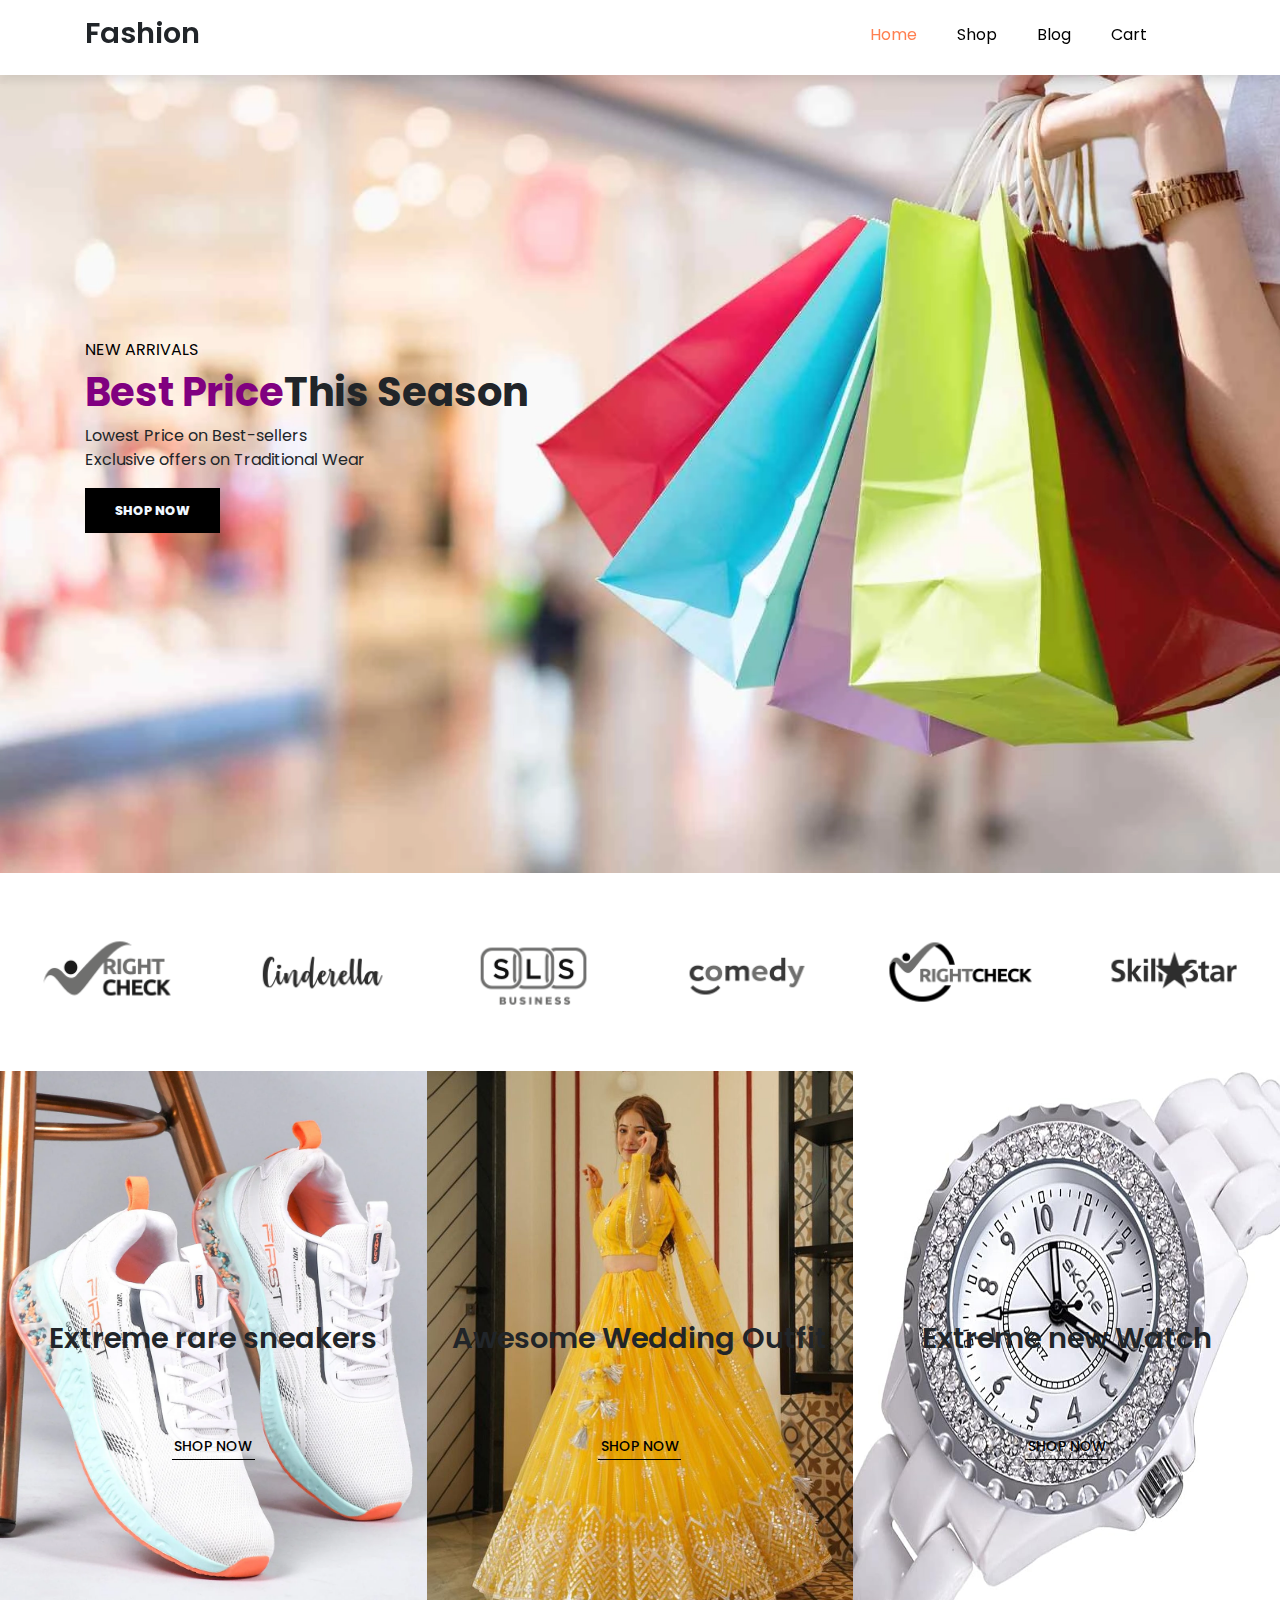
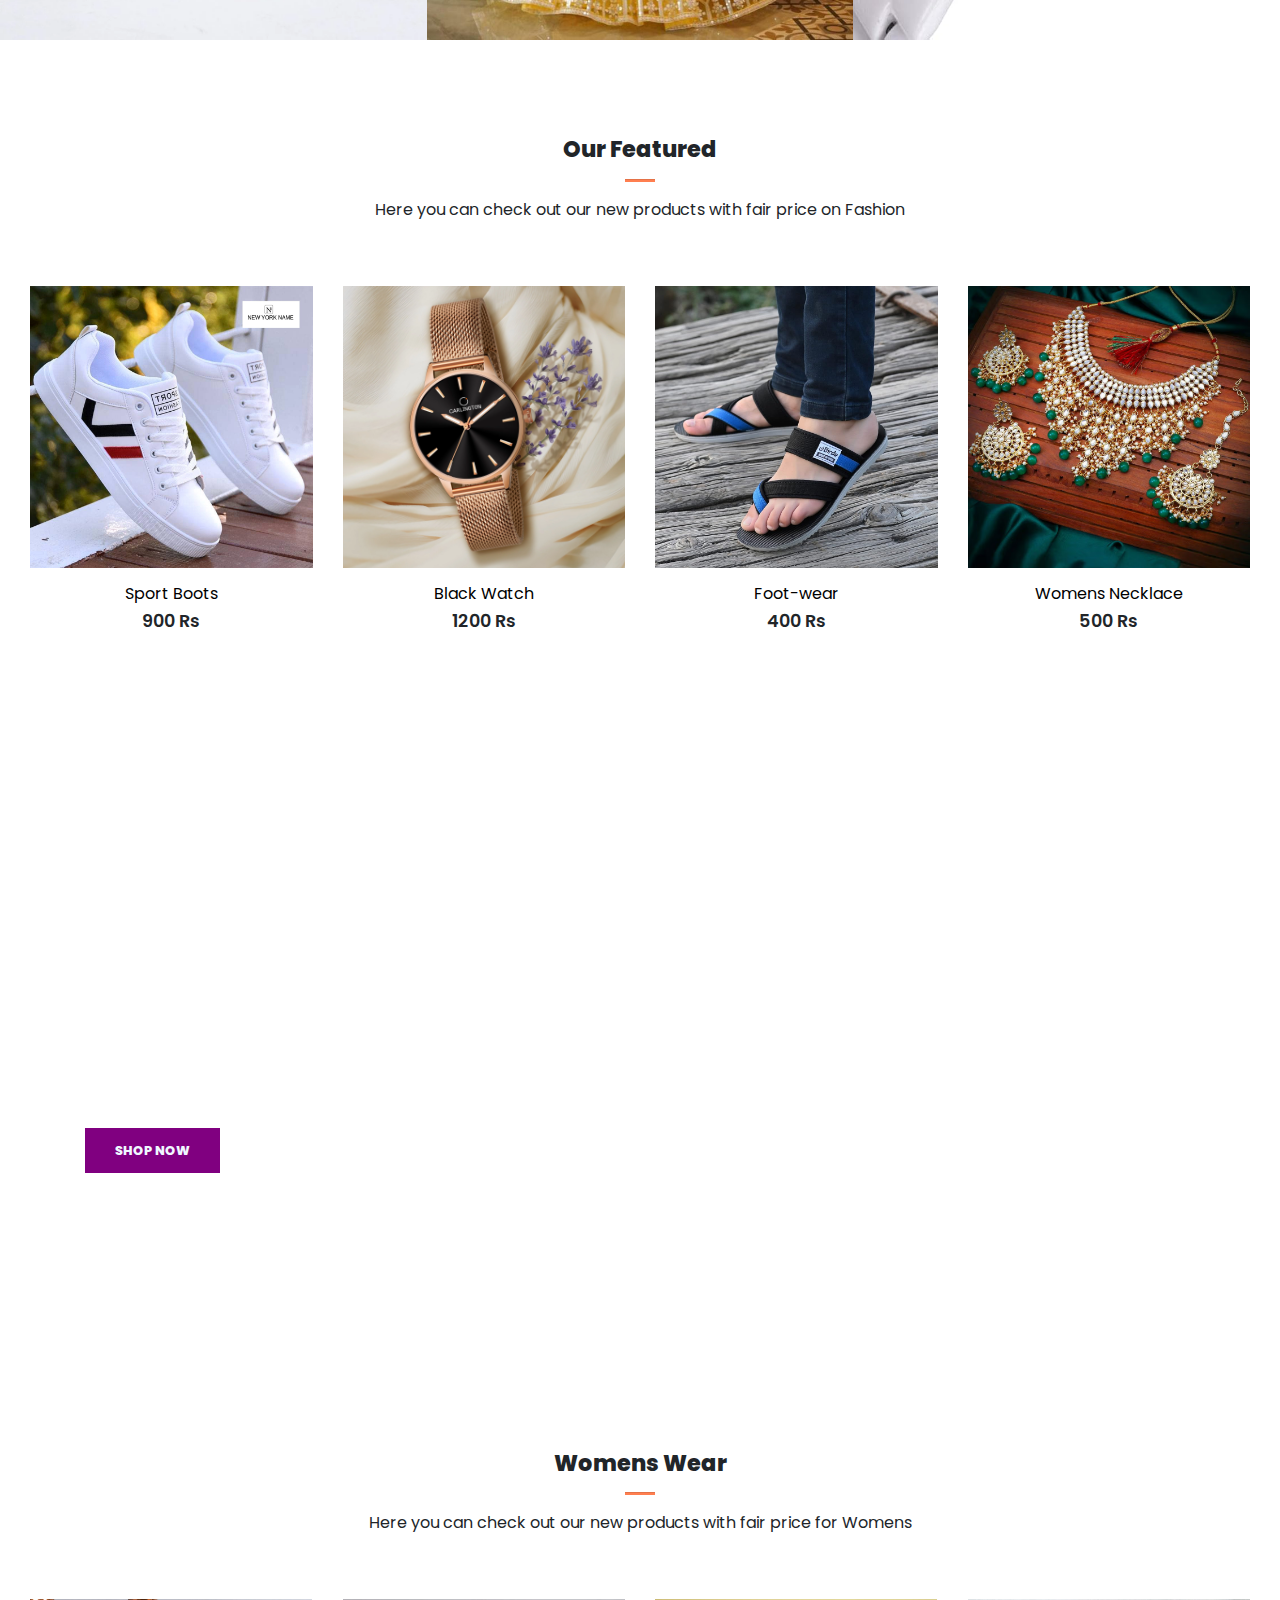
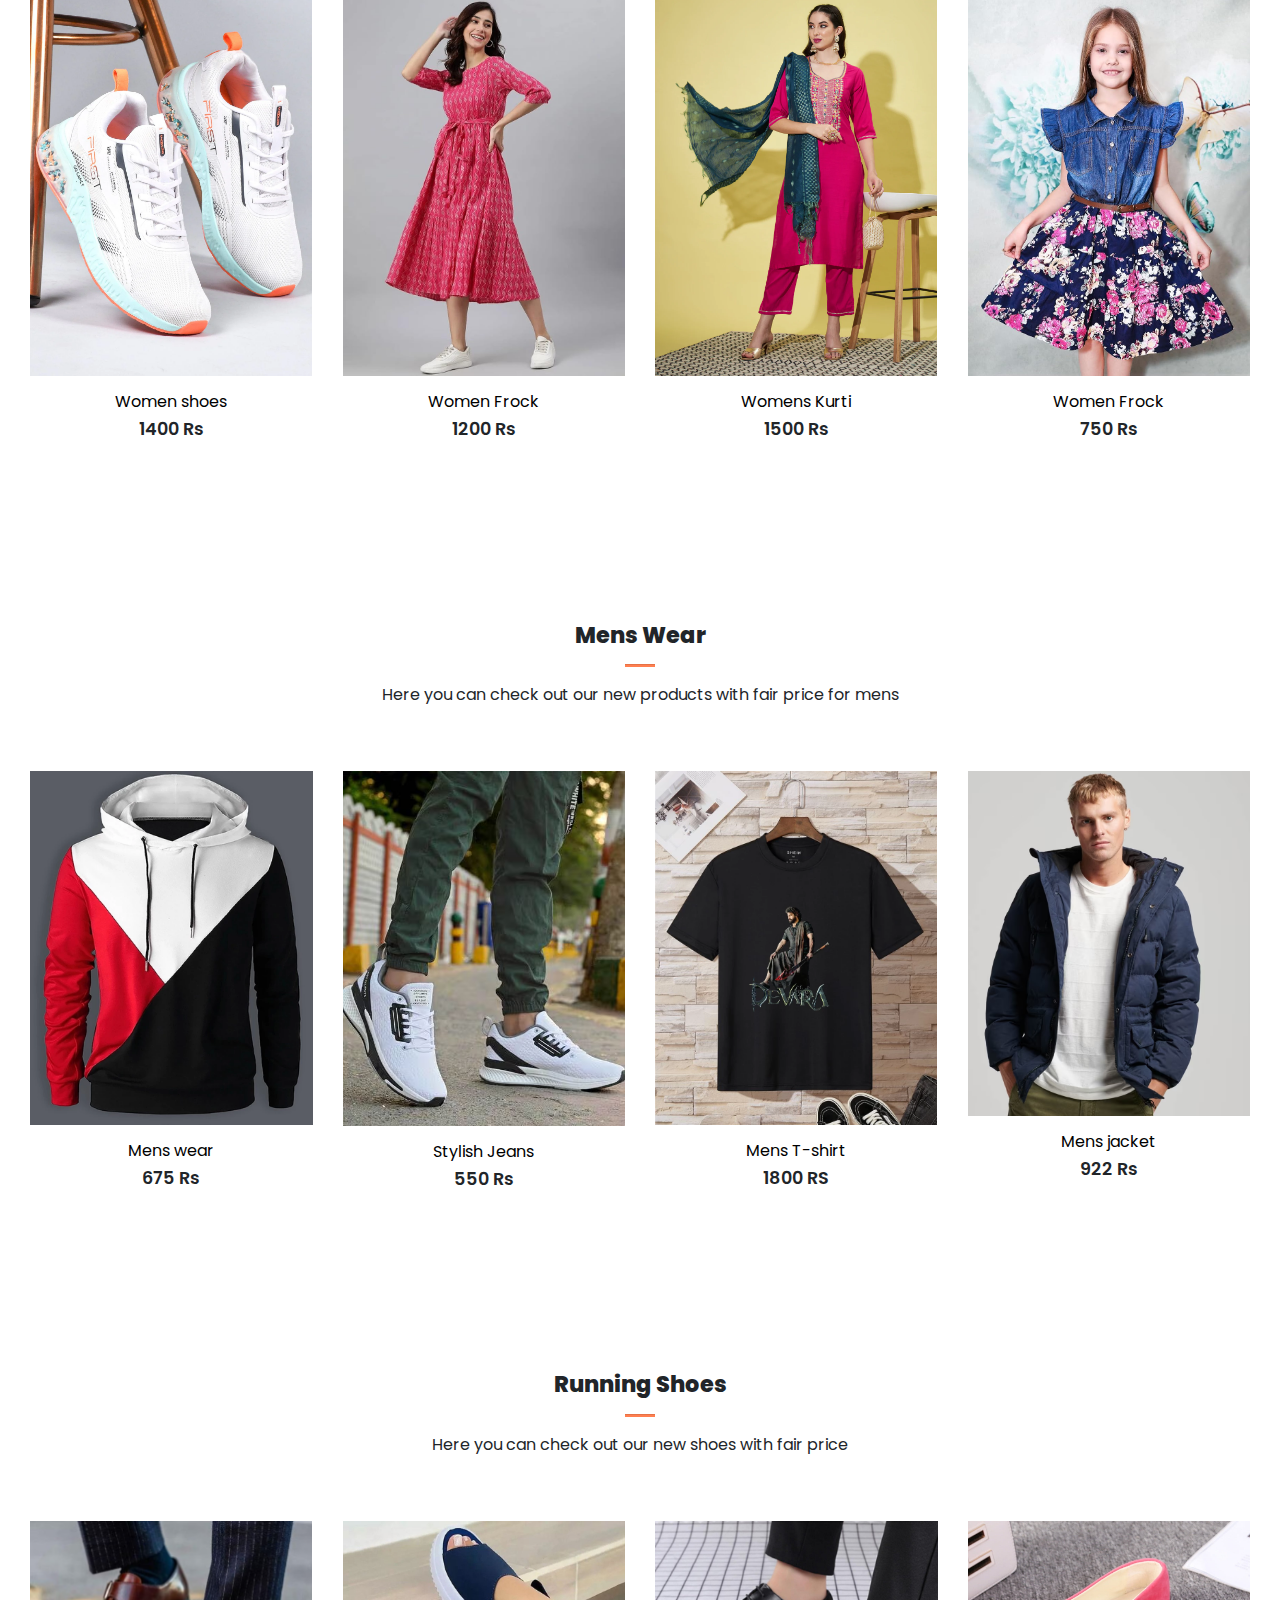
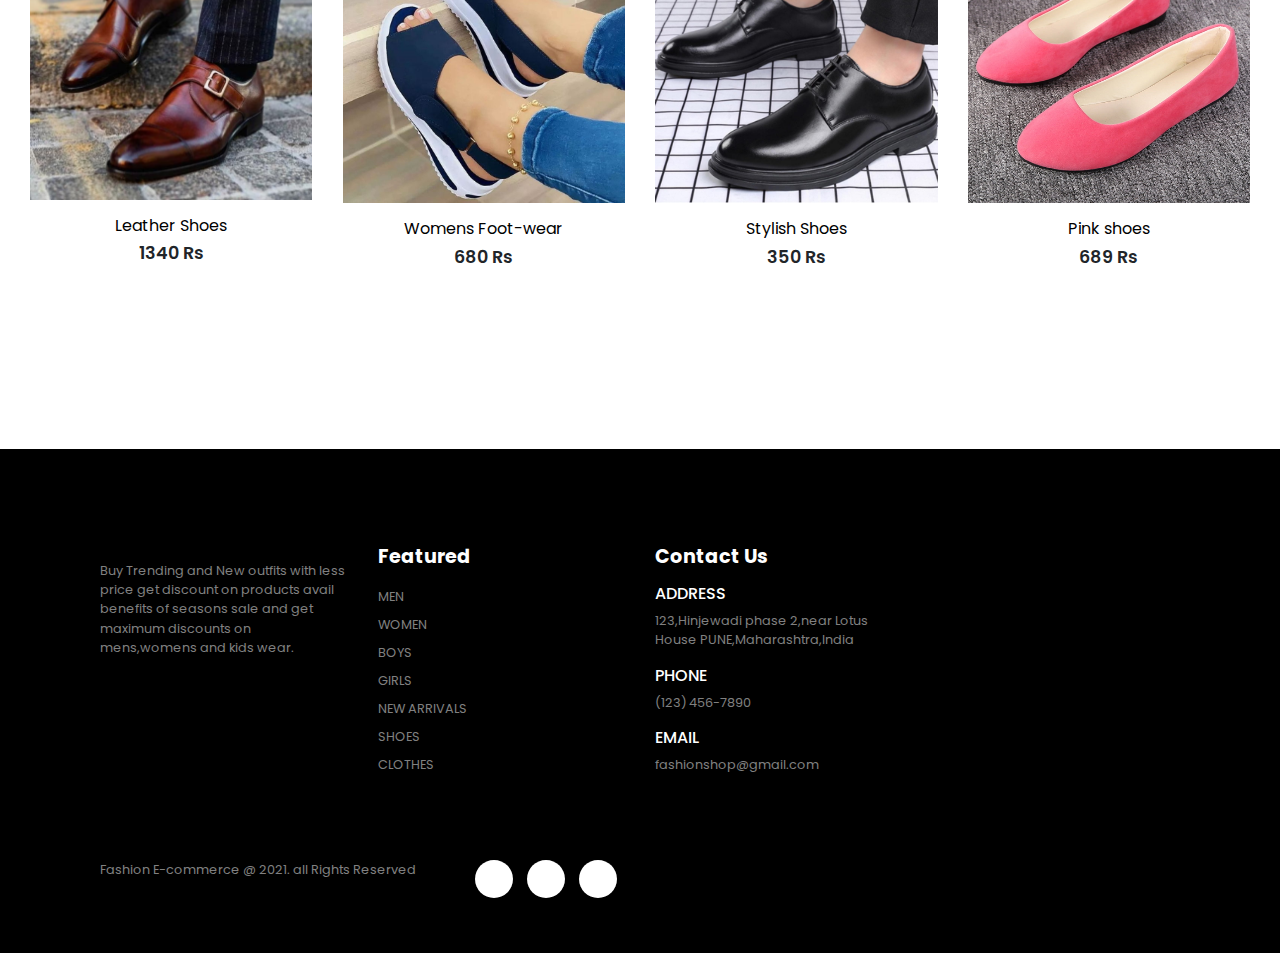
<file: index.html>
<!DOCTYPE html>
<html lang="en">
<head>
    <meta charset="UTF-8">
    <meta name="viewport" content="width=device-width, initial-scale=1.0">
    <title>E-commerce website</title>

    <link rel="stylesheet" href="https://stackpath.bootstrapcdn.com/bootstrap/4.3.1/css/bootstrap.min.css"
    integrity="sha384-ggOyR0iXCbMQv3Xipma34MD+dH/1fQ784/j6cY/iJTQUOhcWr7x9JvoRxT2MZw1T" 
    crossorigin="anonymous">

    <link rel="stylesheet" href="https://pro.fontawesome.com/releases/v5.10.0/css/all.css"
    integrity="sha384-AYmEC3Yw5cVb3ZcuHtOA93w35dYTsvhLPVnYs9eStHfGJvOvKxVfELGroGkvsg+p"
    crossorigin="anonymous"/>

    <link rel="stylesheet" href="style.css">
</head>
<body>

    <!--Navigation-->

    <nav class="navbar navbar-expand-lg navbar-light bg-white py-3 fixed-top">
        <div class="container">
        <h2>Fashion</h2>
        <button class="navbar-toggler" type="button" data-bs-toggle="collapse"
         data-bs-target="#navbarSupportedContent" aria-controls="navbarSupportedContent" 
         aria-expanded="false" aria-label="Toggle navigation">
          <span><i id="bar" class="fas fa-bars"></i></span>
        </button>
      
        <div class="collapse navbar-collapse" id="navbarSupportedContent">
          <ul class="navbar-nav ml-auto">

            <li class="nav-item">
              <a class="nav-link active" href="#">Home</a>
            </li>
            <li class="nav-item">
              <a class="nav-link" href="shop.html">Shop</a>
            </li>
            <li class="nav-item">
                <a class="nav-link" href="blog.html">Blog</a>
              </li>
              <li class="nav-item">
                <a class="nav-link" href="cart.html">Cart</a>
              </li>
              
              <li class="nav-item">
                <i class="fal fa-search"></i>
              </li>
                <i class="fal fa-shopping-bag"></i>
              </li>
              </li>
              
           </div>
        </div>
      </nav>

    <section id="home">
      <div class="container">
        <h5>NEW ARRIVALS</h5>
        <h1><span>Best Price</span>This Season</h1>
        <p>Lowest Price on Best-sellers<br>Exclusive offers on Traditional Wear</p>
        <button>Shop now</button>
      </div>
    </section>

    <section id="brand" class="cntainer">
      <div class="row m-0 py-5">
        <img class="img-fluid col-lg-2 col-md-4 col-6" src="./1.png" alt="">
        <img class="img-fluid col-lg-2 col-md-4 col-6" src="./2.png" alt="">
        <img class="img-fluid col-lg-2 col-md-4 col-6" src="./3.png" alt="">
        <img class="img-fluid col-lg-2 col-md-4 col-6" src="./4.png" alt="">
        <img class="img-fluid col-lg-2 col-md-4 col-6" src="./5.png" alt="">
        <img class="img-fluid col-lg-2 col-md-4 col-6" src="./6.png" alt="">
      </div>
    </section>

   <section id="new" class="w-100">
    <div class="row p-0 m-0">
      <div class="one col-lg-4 col-md-12 col-12 p-0">
        <img class="img-fluid" src="./shoes 1.webp" alt="">
        <div class="details">
          <h2>Extreme rare sneakers</h2>
          <button class="text-uppercase">Shop now</button>
        </div>
      </div>
    <div class="one col-lg-4 col-md-12 col-12 p-0">
      <img class="img-fluid" src="./cloth 4.jpeg" alt="">
      <div class="details">
        <h2>Awesome Wedding Outfit</h2>
          <button class="text-uppercase">Shop now</button>
        </div>
      </div>

      <div class="one col-lg-4 col-md-12 col-12 p-0">
        <img class="img-fluid" src="./watch 2.jpg" alt="">
        <div class="details">
          <h2>Extreme new Watch</h2>
            <button class="text-uppercase">Shop now</button>
          </div>
      </div>
    </div>
   </section>

   <section id="featured" class="my-5 pb-5">
    <div class="container text-center mt-5 py-5">
      <h3>Our Featured</h3>
      <hr class="mx-auto">
      <p>Here you can check out our new products with fair price on Fashion</p>
    </div>
    <div class="row mx-auto container-fluid">
      <div class="product text-center col-lg-3 col-md-4 col-12">
        <img class="img-fluid mb-3" src="./SHOES 2.jpg" alt="">
        <div class="star">
          <i class="fas fa-star"></i>
          <i class="fas fa-star"></i>
          <i class="fas fa-star"></i>
          <i class="fas fa-star"></i>
        </div>
        <h5 class="p-name">Sport Boots</h5>
        <h4 class="p-price">900 Rs</h4>
        <button class="buy-btn">Buy Now</button>
      </div>

        <div class="product text-center col-lg-3 col-md-4 col-12">
          <img class="img-fluid mb-3" src="./WATCHES 2.webp" alt="">
          <div class="star">
            <i class="fas fa-star"></i>
            <i class="fas fa-star"></i>
            <i class="fas fa-star"></i>
            <i class="fas fa-star"></i>
          </div>
          <h5 class="p-name">Black Watch</h5>
          <h4 class="p-price">1200 Rs</h4>
          <button class="buy-btn">Buy Now</button>
        </div>

        
          <div class="product text-center col-lg-3 col-md-4 col-12">
            <img class="img-fluid mb-3" src="./chappal 3.jpg" alt="">
            <div class="star">
              <i class="fas fa-star"></i>
              <i class="fas fa-star"></i>
              <i class="fas fa-star"></i>
              <i class="fas fa-star"></i>
            </div>
            <h5 class="p-name">Foot-wear</h5>
            <h4 class="p-price">400 Rs</h4>
            <button class="buy-btn">Buy Now</button>
          </div>


          
            <div class="product text-center col-lg-3 col-md-4 col-12">
              <img class="img-fluid mb-3" src="./necklace.avif" alt="">
              <div class="star">
                <i class="fas fa-star"></i>
                <i class="fas fa-star"></i>
                <i class="fas fa-star"></i>
                <i class="fas fa-star"></i>
              </div>
              <h5 class="p-name">Womens Necklace</h5>
              <h4 class="p-price">500 Rs</h4>
              <button class="buy-btn">Buy Now</button>
            </div>
     </div>
   </section>

  <section id="banner" class="my-5 py-5">
    <div class="container">
      <h4>WINTER SEASON'S SALE</h4>
      <h1>Ultimate Offers Zone<br>Up to 20% Off</h1>
      <button class="text-uppercase">Shop Now</button>
    </div>
  </section>


  
  <section id="clothes" class="my-5 ">
    <div class="container text-center mt-5 py-5">
      <h3>Womens Wear </h3>
      <hr class="mx-auto">
      <p>Here you can check out our new products with fair price for Womens</p>
    </div>
    <div class="row mx-auto container-fluid">
      <div class="product text-center col-lg-3 col-md-4 col-12">
        <img class="img-fluid mb-3" src="./shoes 1.webp" alt="">
        <div class="star">
          <i class="fas fa-star"></i>
          <i class="fas fa-star"></i>
          <i class="fas fa-star"></i>
          <i class="fas fa-star"></i>
        </div>
        <h5 class="p-name">Women shoes</h5>
        <h4 class="p-price">1400 Rs</h4>
        <button class="buy-btn">Buy Now</button>
      </div>

        <div class="product text-center col-lg-3 col-md-4 col-12">
          <img class="img-fluid mb-3" src="./women frock.jpg" alt="">
          <div class="star">
            <i class="fas fa-star"></i>
            <i class="fas fa-star"></i>
            <i class="fas fa-star"></i>
            <i class="fas fa-star"></i>
          </div>
          <h5 class="p-name">Women Frock</h5>
          <h4 class="p-price">1200 Rs</h4>
          <button class="buy-btn">Buy Now</button>
        </div>

        
          <div class="product text-center col-lg-3 col-md-4 col-12">
            <img class="img-fluid mb-3" src="./kurti 2.webp" alt="">
            <div class="star">
              <i class="fas fa-star"></i>
              <i class="fas fa-star"></i>
              <i class="fas fa-star"></i>
              <i class="fas fa-star"></i>
            </div>
            <h5 class="p-name">Womens Kurti</h5>
            <h4 class="p-price">1500 Rs</h4>
            <button class="buy-btn">Buy Now</button>
          </div>


          
            <div class="product text-center col-lg-3 col-md-4 col-12">
              <img class="img-fluid mb-3" src="./frock 2.jpg" alt="">
              <div class="star">
                <i class="fas fa-star"></i>
                <i class="fas fa-star"></i>
                <i class="fas fa-star"></i>
                <i class="fas fa-star"></i>
              </div>
              <h5 class="p-name">Women Frock</h5>
              <h4 class="p-price">750 Rs</h4>
              <button class="buy-btn">Buy Now</button>
            </div>
     </div>
   </section>


   
   <section id="watches" class="my-5 ">
    <div class="container text-center mt-5 py-5">
      <h3>Mens Wear</h3>
      <hr class="mx-auto">
      <p>Here you can check out our new products with fair price for mens</p>
    </div>
    <div class="row mx-auto container-fluid">
      <div class="product text-center col-lg-3 col-md-4 col-12">
        <img class="img-fluid mb-3" src="./hoodie 1.webp" alt="">
        <div class="star">
          <i class="fas fa-star"></i>
          <i class="fas fa-star"></i>
          <i class="fas fa-star"></i>
          <i class="fas fa-star"></i>
        </div>
        <h5 class="p-name">Mens wear</h5>
        <h4 class="p-price">675 Rs</h4>
        <button class="buy-btn">Buy Now</button>
      </div>

        <div class="product text-center col-lg-3 col-md-4 col-12">
          <img class="img-fluid mb-3" src="./17 pant.avif" alt="">
          <div class="star">
            <i class="fas fa-star"></i>
            <i class="fas fa-star"></i>
            <i class="fas fa-star"></i>
            <i class="fas fa-star"></i>
          </div>
          <h5 class="p-name">Stylish Jeans</h5>
          <h4 class="p-price">550 Rs</h4>
          <button class="buy-btn">Buy Now</button>
        </div>

        
          <div class="product text-center col-lg-3 col-md-4 col-12">
            <img class="img-fluid mb-3" src="./t shirt.webp" alt="">
            <div class="star">
              <i class="fas fa-star"></i>
              <i class="fas fa-star"></i>
              <i class="fas fa-star"></i>
              <i class="fas fa-star"></i>
            </div>
            <h5 class="p-name">Mens T-shirt</h5>
            <h4 class="p-price">1800 RS</h4>
            <button class="buy-btn">Buy Now</button>
          </div>
         
          <div class="product text-center col-lg-3 col-md-4 col-12">
              <img class="img-fluid mb-3" src="./jacket.avif" alt="">
              <div class="star">
                <i class="fas fa-star"></i>
                <i class="fas fa-star"></i>
                <i class="fas fa-star"></i>
                <i class="fas fa-star"></i>
              </div>
              <h5 class="p-name">Mens jacket</h5>
              <h4 class="p-price">922 Rs</h4>
              <button class="buy-btn">Buy Now</button>
            </div>
     </div>
   </section>


<section id="shoes" class="my-5 pb-5">
    <div class="container text-center mt-5 py-5">
      <h3>Running Shoes</h3>
      <hr class="mx-auto">
      <p>Here you can check out our new shoes with fair price</p>
    </div>
    <div class="row mx-auto container-fluid">
      <div class="product text-center col-lg-3 col-md-4 col-12">
        <img class="img-fluid mb-3" src="./leather shoes.avif" alt="">
        <div class="star">
          <i class="fas fa-star"></i>
          <i class="fas fa-star"></i>
          <i class="fas fa-star"></i>
          <i class="fas fa-star"></i>
        </div>
        <h5 class="p-name">Leather Shoes</h5>
        <h4 class="p-price">1340 Rs</h4>
        <button class="buy-btn">Buy Now</button>
      </div>

        <div class="product text-center col-lg-3 col-md-4 col-12">
          <img class="img-fluid mb-3" src="./sandal.jpg" alt="">
          <div class="star">
            <i class="fas fa-star"></i>
            <i class="fas fa-star"></i>
            <i class="fas fa-star"></i>
            <i class="fas fa-star"></i>
          </div>
          <h5 class="p-name">Womens Foot-wear</h5>
          <h4 class="p-price">680 Rs</h4>
          <button class="buy-btn">Buy Now</button>
        </div>

        
          <div class="product text-center col-lg-3 col-md-4 col-12">
            <img class="img-fluid mb-3" src="./leather shoes.jpg" alt="">
            <div class="star">
              <i class="fas fa-star"></i>
              <i class="fas fa-star"></i>
              <i class="fas fa-star"></i>
              <i class="fas fa-star"></i>
            </div>
            <h5 class="p-name">Stylish Shoes</h5>
            <h4 class="p-price">350 Rs</h4>
            <button class="buy-btn">Buy Now</button>
          </div>


          
            <div class="product text-center col-lg-3 col-md-4 col-12">
              <img class="img-fluid mb-3" src="./women shoes.jpg" alt="">
              <div class="star">
                <i class="fas fa-star"></i>
                <i class="fas fa-star"></i>
                <i class="fas fa-star"></i>
                <i class="fas fa-star"></i>
              </div>
              <h5 class="p-name">Pink shoes</h5>
              <h4 class="p-price">689 Rs</h4>
              <button class="buy-btn">Buy Now</button>
            </div>
     </div>
   </section>
                                                   
    <footer class="mt-5 py-5">
      <div class="row container mx-auto pt-5">
        <div class="footer-one col-lg-3 col-md-6 col-12">
      
        <p class="pt-3">Buy Trending and New outfits with less price get discount on products avail benefits of seasons sale and get maximum discounts on mens,womens and kids wear.</p>
        </div>
        <div class="footer-one col-lg-3 col-md-6 col-12 mb-3">
          <h5 class="pb-2">Featured</h5>
          <ul class="text-uppercase list-unstyled">
          <li><a href="#">men</a></li>
          <li><a href="#">women</a></li>
          <li><a href="#">boys</a></li>
          <li><a href="#">girls</a></li>
          <li><a href="#">new arrivals</a></li>
          <li><a href="#">shoes</a></li>
          <li><a href="#">clothes</a></li>
        </ul>
        </div>

        <div class="footer-one col-lg-3 col-md-6 col-12 mb-3">
          <h5 class="pb-2">Contact Us</h5>
        <div>
             <h6 class="text-uppercase">Address</h6>
             <p>123,Hinjewadi phase 2,near Lotus House PUNE,Maharashtra,India</p>
        </div>
             <div>
          <h6 class="text-uppercase">Phone</h6>
          <p>(123) 456-7890</p>
        </div>
         <div>
          <h6 class="text-uppercase">Email</h6>
          <p>fashionshop@gmail.com</p>
        </div>
      </div>
  </div>

  <div class="copyright mt-5">
    <div class="row container mx-auto">

    
      <div class="col-lg-4 col-md-6 col-12 text-nowrap mb-2">
        <p>Fashion E-commerce @ 2021. all Rights Reserved</p>
      </div>
      <div class="col-lg-4 col-md-6 col-12">
        <a href="#"><i class="fab fa-facebook-f"></i></a>
        <a href="#"><i class="fab fa-twitter"></i></a>
        <a href="#"><i class="fab fa-linkedin-in"></i></a>
      </div>
    </div>
  </div>
    </footer>
    <script src="https://cdn.jsdelivr.net/npm/@popperjs/core@2.11.8/dist/umd/popper.min.js" 
    integrity="sha384-I7E8VVD/ismYTF4hNIPjVp/Zjvgyol6VFvRkX/vR+Vc4jQkC+hVqc2pM8ODewa9r" 
    crossorigin="anonymous"></script>

    <script src="https://cdn.jsdelivr.net/npm/bootstrap@5.3.3/dist/js/bootstrap.min.js" 
    integrity="sha384-0pUGZvbkm6XF6gxjEnlmuGrJXVbNuzT9qBBavbLwCsOGabYfZo0T0to5eqruptLy" 
    crossorigin="anonymous"></script>  


    
</body>
</html>
</file>
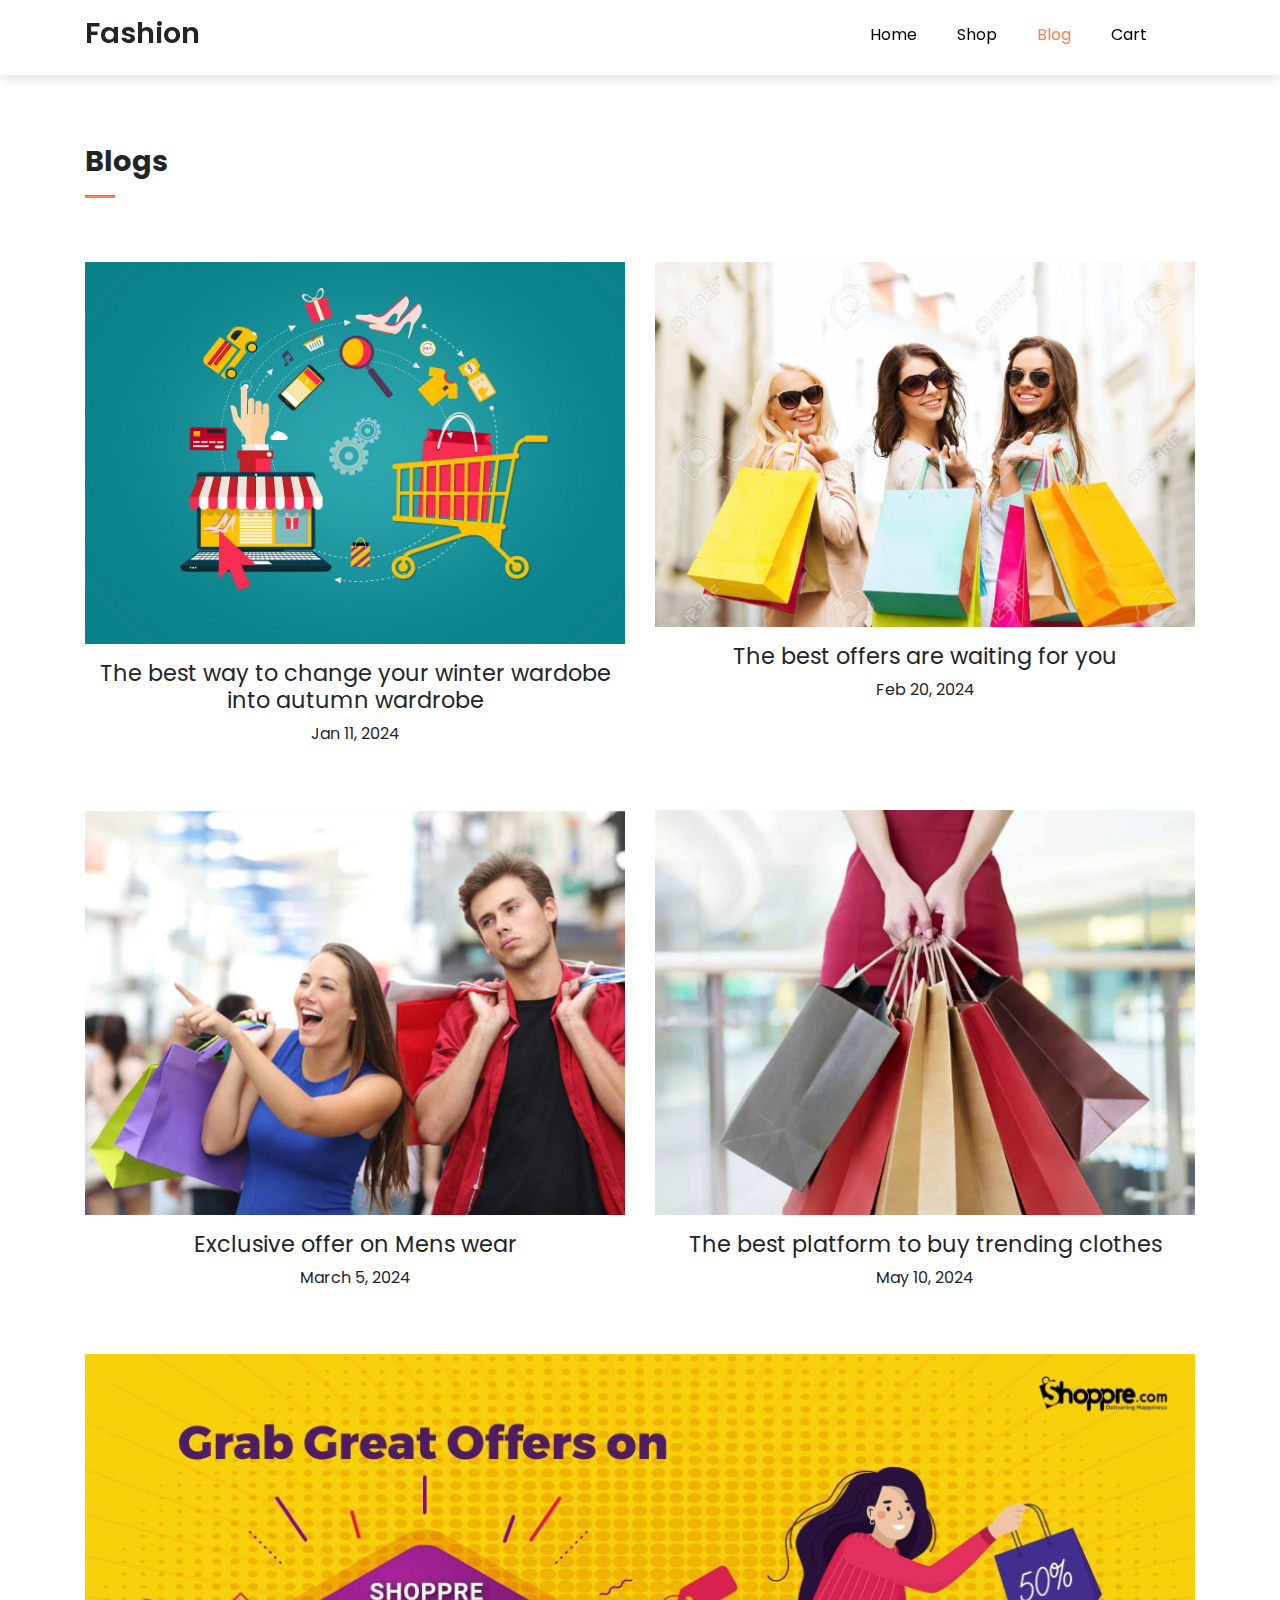
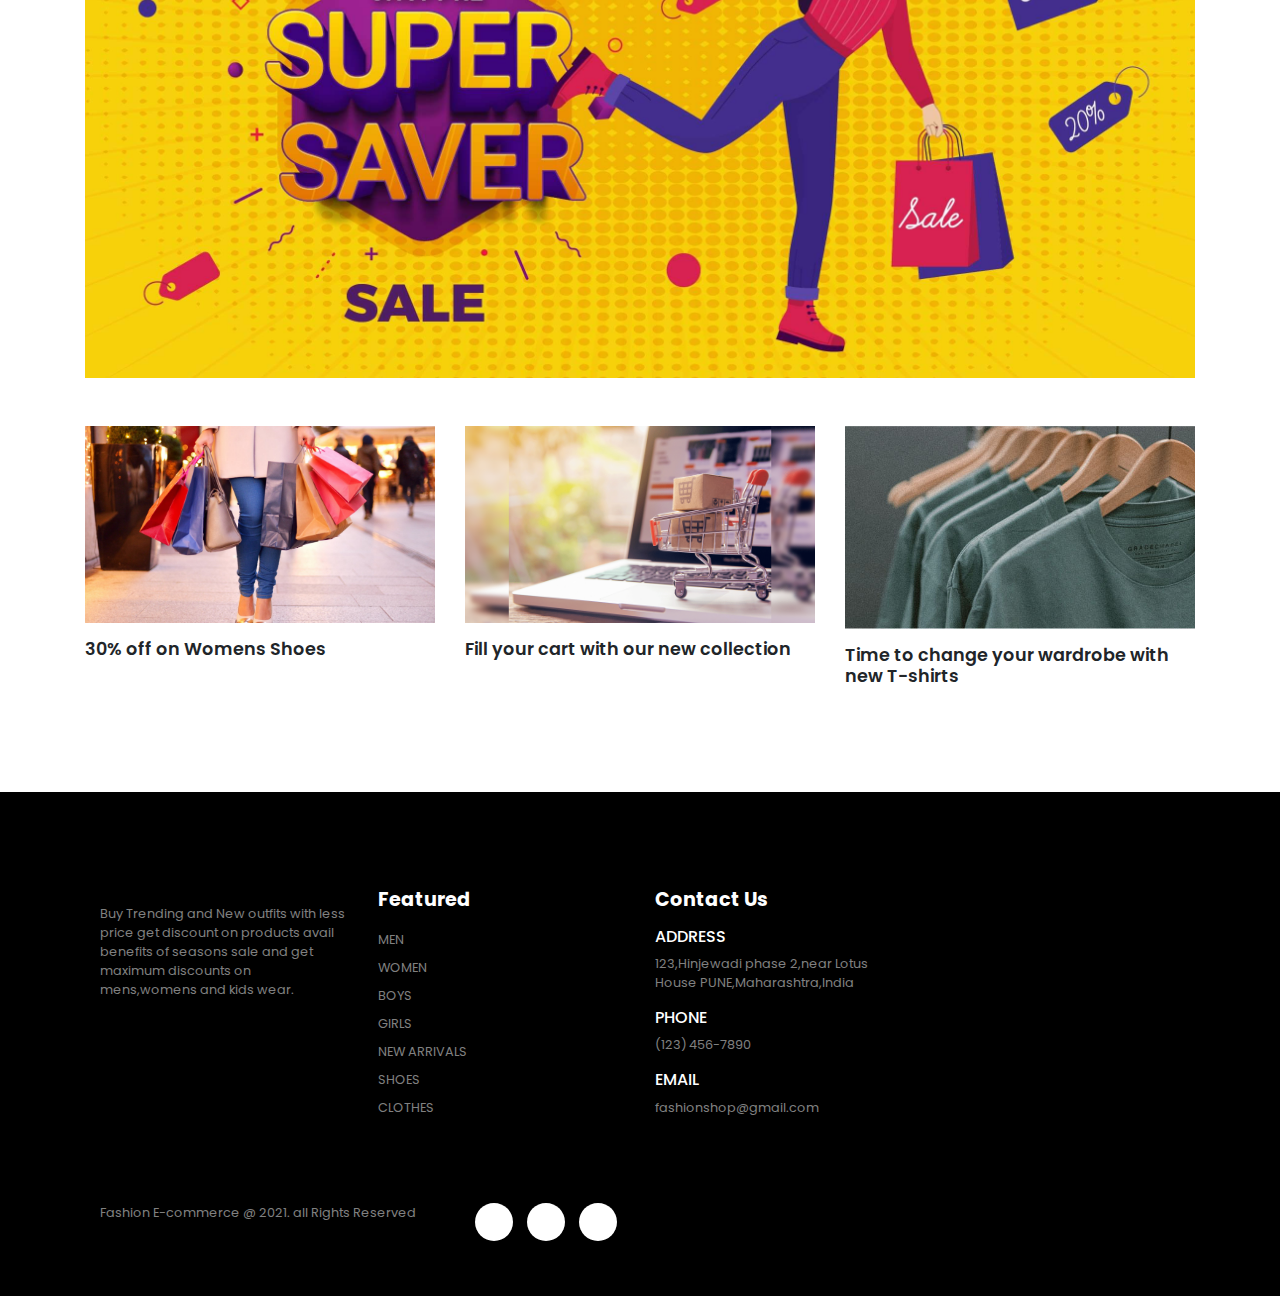
<file: blog.html>
<!DOCTYPE html>
<html lang="en">
<head>
    <meta charset="UTF-8">
    <meta name="viewport" content="width=device-width, initial-scale=1.0">
    <title>Blog</title>

    <link rel="stylesheet" href="https://stackpath.bootstrapcdn.com/bootstrap/4.3.1/css/bootstrap.min.css"
    integrity="sha384-ggOyR0iXCbMQv3Xipma34MD+dH/1fQ784/j6cY/iJTQUOhcWr7x9JvoRxT2MZw1T" 
    crossorigin="anonymous">

    <link rel="stylesheet" href="https://pro.fontawesome.com/releases/v5.10.0/css/all.css"
    integrity="sha384-AYmEC3Yw5cVb3ZcuHtOA93w35dYTsvhLPVnYs9eStHfGJvOvKxVfELGroGkvsg+p"
    crossorigin="anonymous"/>

    <link rel="stylesheet" href="style.css">
</head>
<body>
    <!--Navigation-->

    <nav class="navbar navbar-expand-lg navbar-light bg-white py-3 fixed-top">
        <div class="container">
        <h2>Fashion</h2>
        <button class="navbar-toggler" type="button" data-bs-toggle="collapse"
         data-bs-target="#navbarSupportedContent" aria-controls="navbarSupportedContent" 
         aria-expanded="false" aria-label="Toggle navigation">
          <span><i id="bar" class="fas fa-bars"></i></span>
        </button>
      
        <div class="collapse navbar-collapse" id="navbarSupportedContent">
          <ul class="navbar-nav ml-auto">

            <li class="nav-item">
              <a class="nav-link" href="">Home</a>
            </li>
            <li class="nav-item">
              <a class="nav-link" href="shop.html">Shop</a>
            </li>
            <li class="nav-item">
                <a class="nav-link active" href="blog.html">Blog</a>
              </li>
              <li class="nav-item">
                <a class="nav-link" href="cart.html">Cart</a>
              </li>
              
              <li class="nav-item">
                <i class="fal fa-search"></i>
                <i class="fal fa-shopping-bag"></i>
              </li>
              </li>
              
           </div>
        </div>
      </nav>
    
      <section id="blog-home" class="pt-5 mt-5 container">
        <h2 class="font-weight-bold pt-5">Blogs</h2>
        <hr>
      </section>

       <section id="blog-container" class="container pt-5">
        <div class="row">
            <div class="post col-lg-6 col-md-6 col-12 pb-5">
                <div class="post-img">
                    <img class="img-fluid" src="./banner 2.jpg" alt="">
                </div>
                <h3 class="text-center font-weight-normal pt-3"> The best way to change your winter wardobe into autumn wardrobe</h3>
                <p class="text-center">Jan 11, 2024</p>
            </div>

            <div class="post col-lg-6 col-md-6 col-12 pb-5">
                <div class="post-img">
                    <img class="img-fluid" src="./banner 3.jpg" alt="">
                </div>
                <h3 class="text-center font-weight-normal pt-3"> The best offers are waiting for you</h3>
                <p class="text-center">Feb 20, 2024</p>
            </div>

            
                <div class="post col-lg-6 col-md-6 col-12 pb-5">
                    <div class="post-img">
                        <img class=" img-fluid" src="./pic 1.jpg" alt="">
                    </div>
                    <h3 class="text-center font-weight-normal pt-3"> Exclusive offer on Mens wear</h3>
                    <p class="text-center">March 5, 2024</p>
                </div>

                <div class="post col-lg-6 col-md-6 col-12 pb-5">
                    <div class="post-img">
                        <img class="img-fluid" src="./doll 1.webp" alt="">
                    </div>
                    <h3 class="text-center font-weight-normal pt-3"> The best platform to buy trending clothes</h3>
                    <p class="text-center">May 10, 2024</p>
                </div>
            

                <div class="post col-lg-12 col-md-12 col-12 pb-5">
                  <div class="post-img">
                      <img class="w-100 img-fluid" src="./banner 1.jpg" alt="">
                  </div>
                  </div>

            <div class="post col-lg-4 col-md-6 col-12 pb-5">
              <div class="post-img">
                  <img class="w-100 img-fluid" src="./flip 1.jpg" alt="">
              </div>
              <h4 class="font-wight-normal pt-3">30% off on Womens Shoes</h4>
        </div>

        <div class="post col-lg-4 col-md-6 col-12 pb-5">
          <div class="post-img">
              <img class="w-100 img-fluid" src="./flip 3.webp" alt="">
          </div>
          <h4 class="font-wight-normal pt-3">Fill your cart with our new collection</h4>
    </div>

    <div class="post col-lg-4 col-md-6 col-12 pb-5">
      <div class="post-img">
          <img class="w-100 img-fluid" src="./b10.jpg" alt="">
      </div>
      <h4 class="font-wight-normal pt-3">Time to change your wardrobe with new T-shirts</h4>
</div>
</div>
  </section>











      <footer class="mt-5 py-5">
        <div class="row container mx-auto pt-5">
          <div class="footer-one col-lg-3 col-md-6 col-12">
          
          <p class="pt-3"> Buy Trending and New outfits with less price get discount on products avail benefits of seasons sale and get maximum discounts on mens,womens and kids wear.</p>
          </div>
          <div class="footer-one col-lg-3 col-md-6 col-12 mb-3">
            <h5 class="pb-2">Featured</h5>
            <ul class="text-uppercase list-unstyled">
            <li><a href="#">men</a></li>
            <li><a href="#">women</a></li>
            <li><a href="#">boys</a></li>
            <li><a href="#">girls</a></li>
            <li><a href="#">new arrivals</a></li>
            <li><a href="#">shoes</a></li>
            <li><a href="#">clothes</a></li>
          </ul>
          </div>
  
          <div class="footer-one col-lg-3 col-md-6 col-12 mb-3">
            <h5 class="pb-2">Contact Us</h5>
          <div>
               <h6 class="text-uppercase">Address</h6>
               <p>123,Hinjewadi phase 2,near Lotus House PUNE,Maharashtra,India</p>
          </div>
               <div>
            <h6 class="text-uppercase">Phone</h6>
            <p>(123) 456-7890</p>
          </div>
           <div>
            <h6 class="text-uppercase">Email</h6>
            <p>fashionshop@gmail.com</p>
          </div>
        </div>
    </div>
  
    <div class="copyright mt-5">
      <div class="row container mx-auto">
  
        
        
        <div class="col-lg-4 col-md-6 col-12 text-nowrap mb-2">
          <p>Fashion E-commerce @ 2021. all Rights Reserved</p>
        </div>
        <div class="col-lg-4 col-md-6 col-12">
          <a href="#"><i class="fab fa-facebook-f"></i></a>
          <a href="#"><i class="fab fa-twitter"></i></a>
          <a href="#"><i class="fab fa-linkedin-in"></i></a>
        </div>
      </div>
    </div>
      </footer>
      <script src="https://cdn.jsdelivr.net/npm/@popperjs/core@2.11.8/dist/umd/popper.min.js" 
      integrity="sha384-I7E8VVD/ismYTF4hNIPjVp/Zjvgyol6VFvRkX/vR+Vc4jQkC+hVqc2pM8ODewa9r" 
      crossorigin="anonymous"></script>
  
      <script src="https://cdn.jsdelivr.net/npm/bootstrap@5.3.3/dist/js/bootstrap.min.js" 
      integrity="sha384-0pUGZvbkm6XF6gxjEnlmuGrJXVbNuzT9qBBavbLwCsOGabYfZo0T0to5eqruptLy" 
      crossorigin="anonymous"></script>  
  
  
      
  
</body>
</html>
</file>
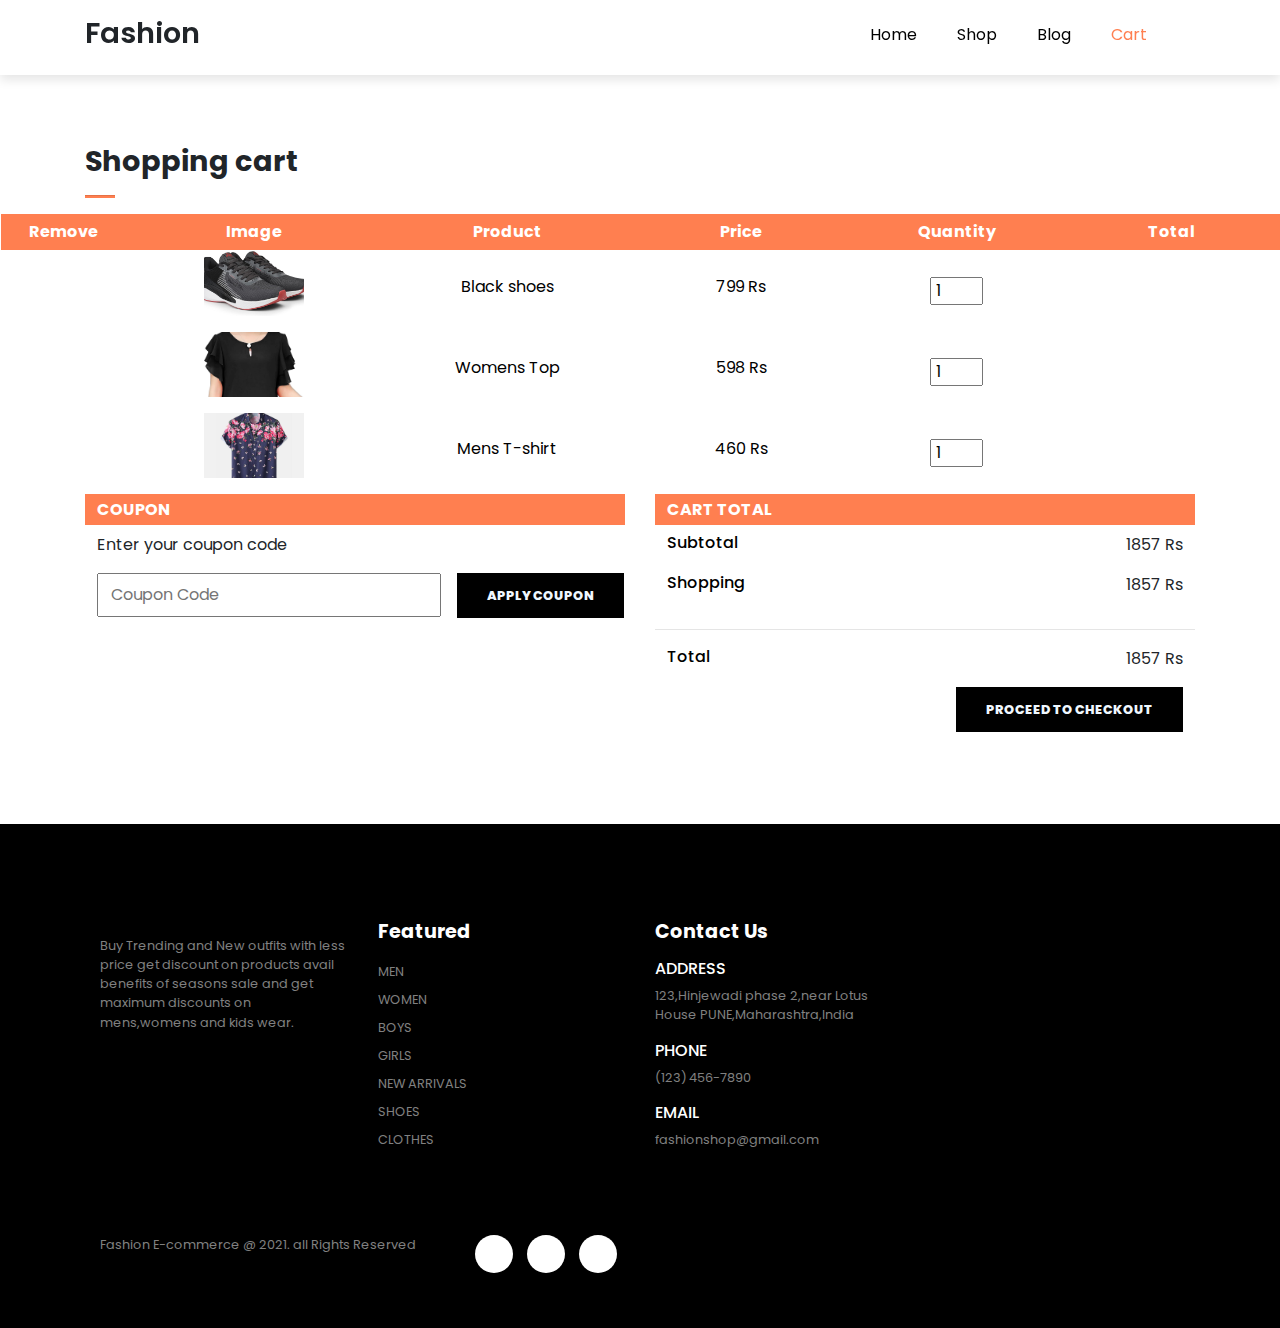
<file: cart.html>
<!DOCTYPE html>
<html lang="en">
<head>
    <meta charset="UTF-8">
    <meta name="viewport" content="width=device-width, initial-scale=1.0">
    <title>Blog</title>

    <link rel="stylesheet" href="https://stackpath.bootstrapcdn.com/bootstrap/4.3.1/css/bootstrap.min.css"
    integrity="sha384-ggOyR0iXCbMQv3Xipma34MD+dH/1fQ784/j6cY/iJTQUOhcWr7x9JvoRxT2MZw1T" 
    crossorigin="anonymous">

    <link rel="stylesheet" href="https://pro.fontawesome.com/releases/v5.10.0/css/all.css"
    integrity="sha384-AYmEC3Yw5cVb3ZcuHtOA93w35dYTsvhLPVnYs9eStHfGJvOvKxVfELGroGkvsg+p"
    crossorigin="anonymous"/>

    <link rel="stylesheet" href="style.css">
</head>
<body>
    <!--Navigation-->

    <nav class="navbar navbar-expand-lg navbar-light bg-white py-3 fixed-top">
        <div class="container">
        <h2>Fashion</h2>
        <button class="navbar-toggler" type="button" data-bs-toggle="collapse"
         data-bs-target="#navbarSupportedContent" aria-controls="navbarSupportedContent" 
         aria-expanded="false" aria-label="Toggle navigation">
          <span><i id="bar" class="fas fa-bars"></i></span>
        </button>
      
        <div class="collapse navbar-collapse" id="navbarSupportedContent">
          <ul class="navbar-nav ml-auto">

            <li class="nav-item">
              <a class="nav-link" href="#">Home</a>
            </li>
            <li class="nav-item">
              <a class="nav-link" href="shop.html">Shop</a>
            </li>
            <li class="nav-item">
                <a class="nav-link" href="blog.html">Blog</a>
              </li>
              <li class="nav-item">
                <a class="nav-link active" href="cart.html">Cart</a>
              </li>
              
              <li class="nav-item">
                <i class="fal fa-search"></i>
                <i class="fal fa-shopping-bag"></i>
              </li>
            </li>
           </div>
        </div>
      </nav>
    
      <section id="blog-home" class="pt-5 mt-5 container">
        <h2 class="font-weight-bold pt-5">Shopping cart</h2>
        <hr>
      </section>

       <section id="cart-container">
        <table width="100%">
            <thead>
                <tr>
                    <td>Remove</td>
                    <td>Image</td>
                    <td>Product</td>
                    <td>Price</td>
                    <td>Quantity</td>
                    <td>Total</td>
                </tr>
            </thead>

          <tbody>
            <tr>
                <td><a href="#"><i class="fas fa-trash-alt"></i></a></td>
                <td><img src="./15 shoes.jpg" alt=""></td>
                <td>
                    <h5>Black shoes</h5>
                </td>
                <td>
                    <h5>799 Rs</h5>
                </td>
                <td><input class="w-25 pl-1" value="1" type="number">
                </td>
                </tr>

                <tr>
                  <td><a href="#"><i class="fas fa-trash-alt"></i></a></td>
                  <td><img src="./top.jpg" alt=""></td>
                  <td>
                      <h5>Womens Top</h5>
                  </td>
                  <td>
                      <h5>598 Rs</h5>
                  </td>
                  <td><input class="w-25 pl-1" value="1" type="number">
                  </td>
                  </tr>

                  <tr>
                    <td><a href="#"><i class="fas fa-trash-alt"></i></a></td>
                    <td><img src="./f5.jpg" alt=""></td>
                    <td>
                        <h5>Mens T-shirt</h5>
                    </td>
                    <td>
                        <h5> 460 Rs</h5>
                    </td>
                    <td><input class="w-25 pl-1" value="1" type="number">
                    </td>
                    </tr>
          </tbody>  
        </table>
       </section>

       <section id="cart-bottom" class="container">
        <div class="row">
          <div class="coupon col-lg-6 col-md-6 col-12 mb-4">
            <div>
              <h5>COUPON</h5>
              <P>Enter your coupon code</P>
              <input type="text" placeholder="Coupon Code">
              <button>APPLY COUPON</button>
            </div>
          </div>

          <div class="total col-lg-6 col-md-6 col-12 mb-4">
            <div>
              <h5>CART TOTAL</h5>
              <div class="d-flex justify-content-between">
                <h6>Subtotal</h6>
                <p>1857 Rs</p>
              </div>

                  <div class="d-flex justify-content-between">
                    <h6>Shopping</h6>
                    <p>1857 Rs</p>
                  </div>
                  <hr class="second-hr">
                  <div class="d-flex justify-content-between">
                    <h6>Total</h6>
                    <p>1857 Rs  </p>
                  </div>
                  <button class="ml-auto">PROCEED TO CHECKOUT</button>
            </div>
          </div>
        </div>
       </section>









      <footer class="mt-5 py-5">
        <div class="row container mx-auto pt-5">
          <div class="footer-one col-lg-3 col-md-6 col-12">
          
          <p class="pt-3"> Buy Trending and New outfits with less price get discount on products avail benefits of seasons sale and get maximum discounts on mens,womens and kids wear.</p>
          </div>
          <div class="footer-one col-lg-3 col-md-6 col-12 mb-3">
            <h5 class="pb-2">Featured</h5>
            <ul class="text-uppercase list-unstyled">
            <li><a href="#">men</a></li>
            <li><a href="#">women</a></li>
            <li><a href="#">boys</a></li>
            <li><a href="#">girls</a></li>
            <li><a href="#">new arrivals</a></li>
            <li><a href="#">shoes</a></li>
            <li><a href="#">clothes</a></li>
          </ul>
          </div>
  
          <div class="footer-one col-lg-3 col-md-6 col-12 mb-3">
            <h5 class="pb-2">Contact Us</h5>
          <div>
               <h6 class="text-uppercase">Address</h6>
               <p>123,Hinjewadi phase 2,near Lotus House PUNE,Maharashtra,India</p>
          </div>
               <div>
            <h6 class="text-uppercase">Phone</h6>
            <p>(123) 456-7890</p>
          </div>
           <div>
            <h6 class="text-uppercase">Email</h6>
            <p>fashionshop@gmail.com</p>
          </div>
        </div>
    </div>
  
    <div class="copyright mt-5">
      <div class="row container mx-auto">
  
        
        
        <div class="col-lg-4 col-md-6 col-12 text-nowrap mb-2">
          <p>Fashion E-commerce @ 2021. all Rights Reserved</p>
        </div>
        <div class="col-lg-4 col-md-6 col-12">
          <a href="#"><i class="fab fa-facebook-f"></i></a>
          <a href="#"><i class="fab fa-twitter"></i></a>
          <a href="#"><i class="fab fa-linkedin-in"></i></a>
        </div>
      </div>
    </div>
      </footer>
      <script src="https://cdn.jsdelivr.net/npm/@popperjs/core@2.11.8/dist/umd/popper.min.js" 
      integrity="sha384-I7E8VVD/ismYTF4hNIPjVp/Zjvgyol6VFvRkX/vR+Vc4jQkC+hVqc2pM8ODewa9r" 
      crossorigin="anonymous"></script>
  
      <script src="https://cdn.jsdelivr.net/npm/bootstrap@5.3.3/dist/js/bootstrap.min.js" 
      integrity="sha384-0pUGZvbkm6XF6gxjEnlmuGrJXVbNuzT9qBBavbLwCsOGabYfZo0T0to5eqruptLy" 
      crossorigin="anonymous"></script>  
  
  
      
  
</body>
</html>
</file>
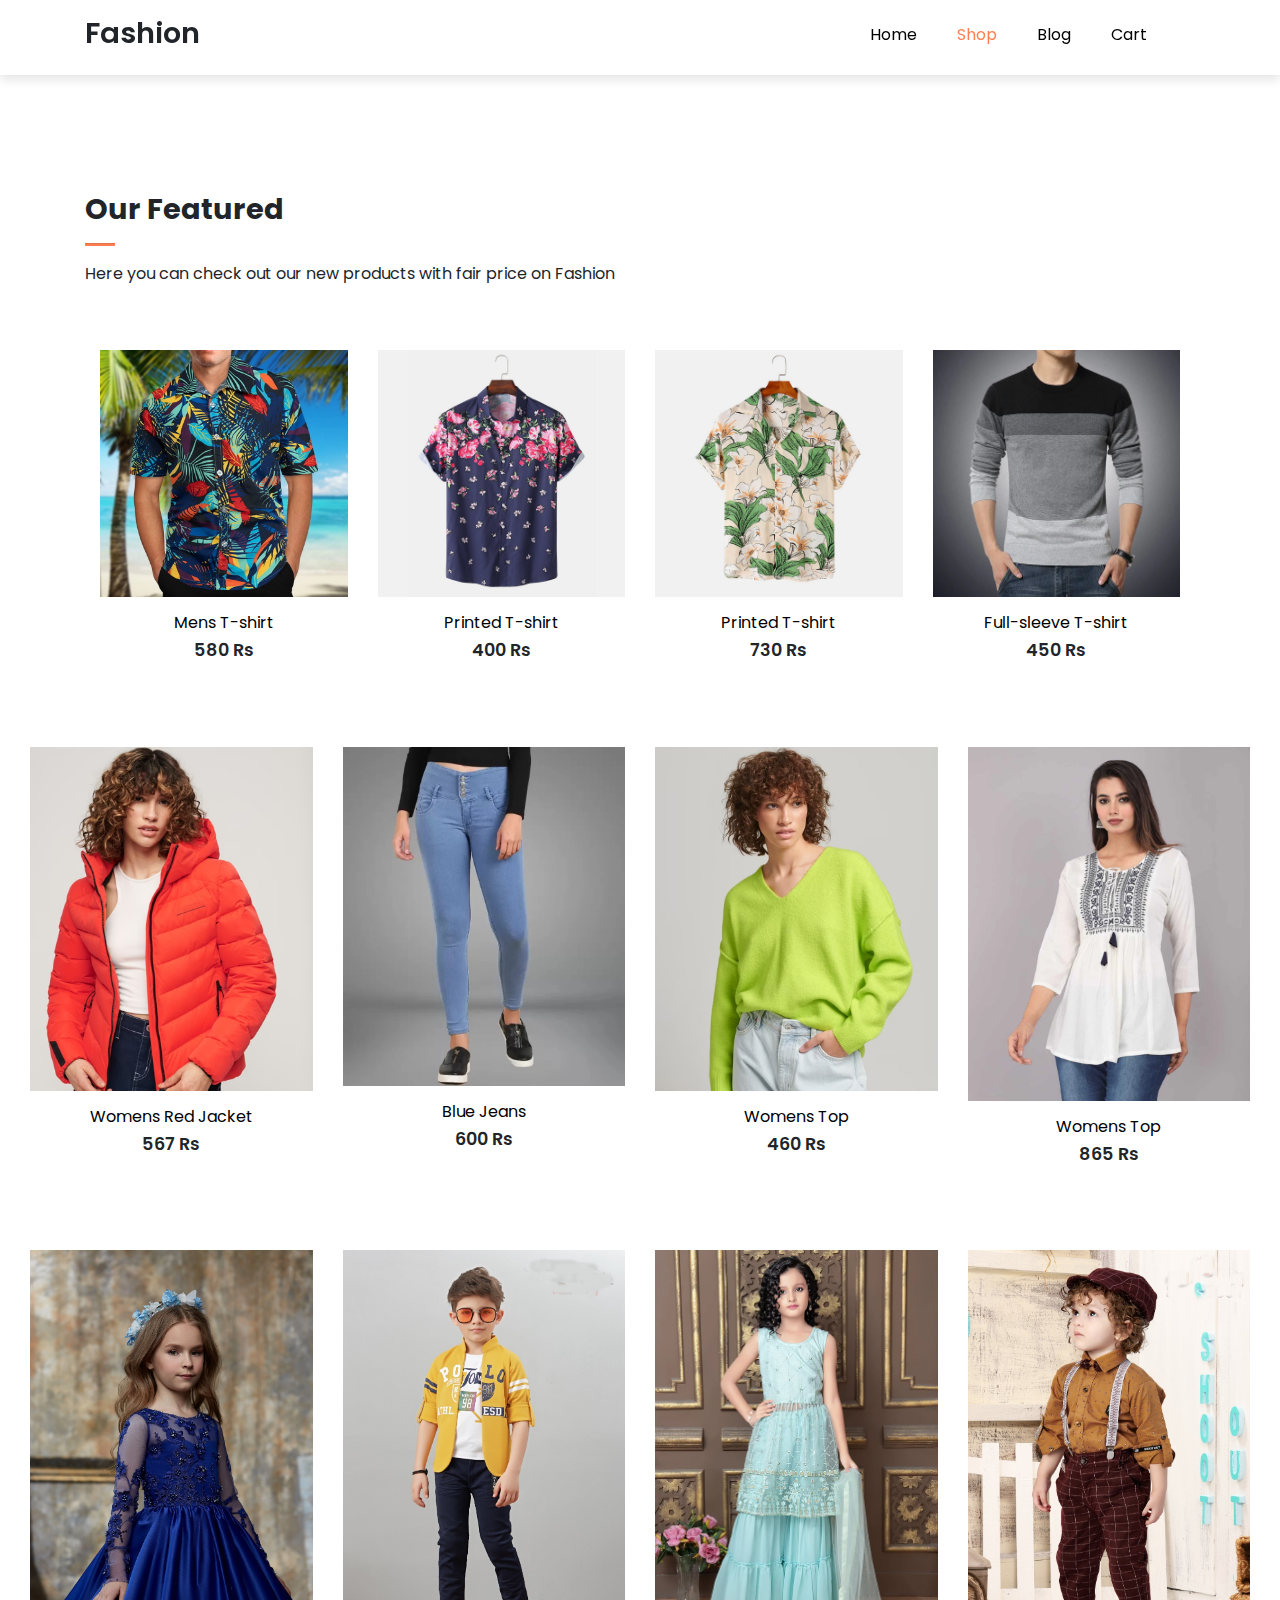
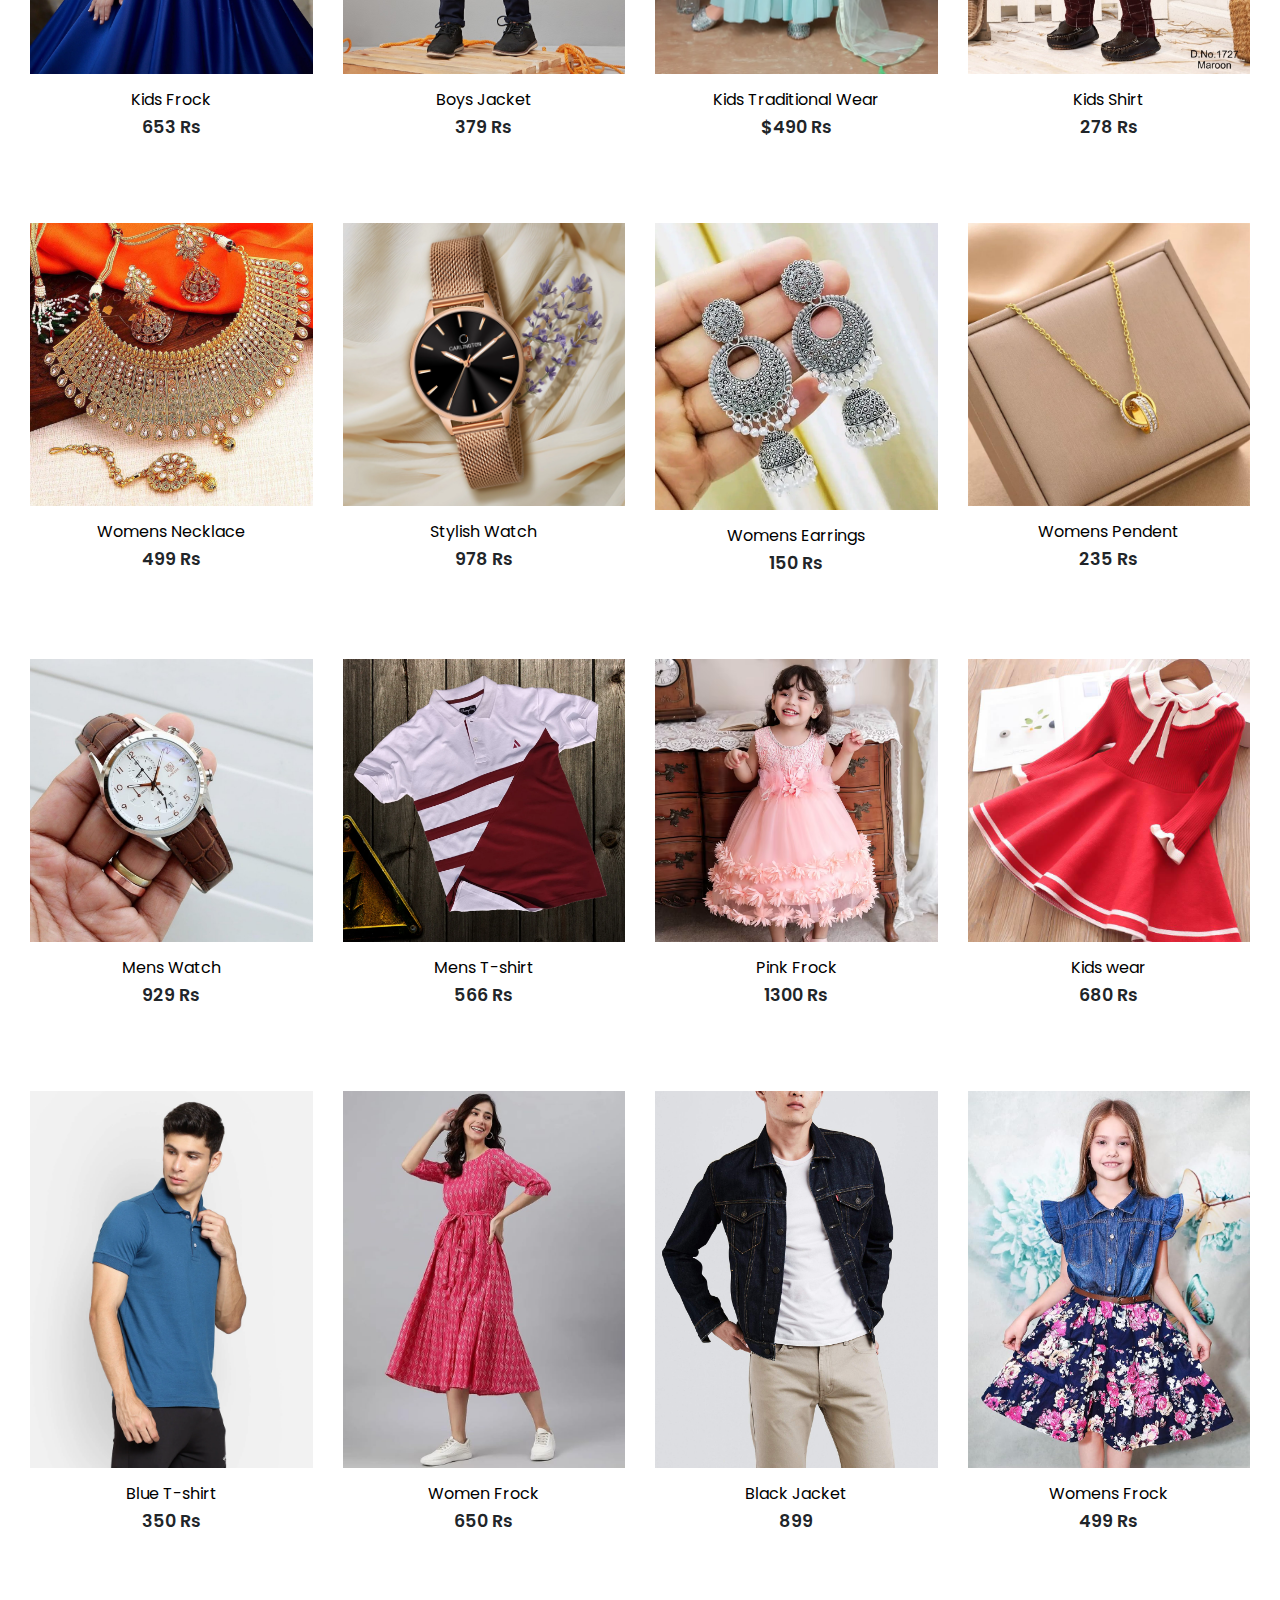
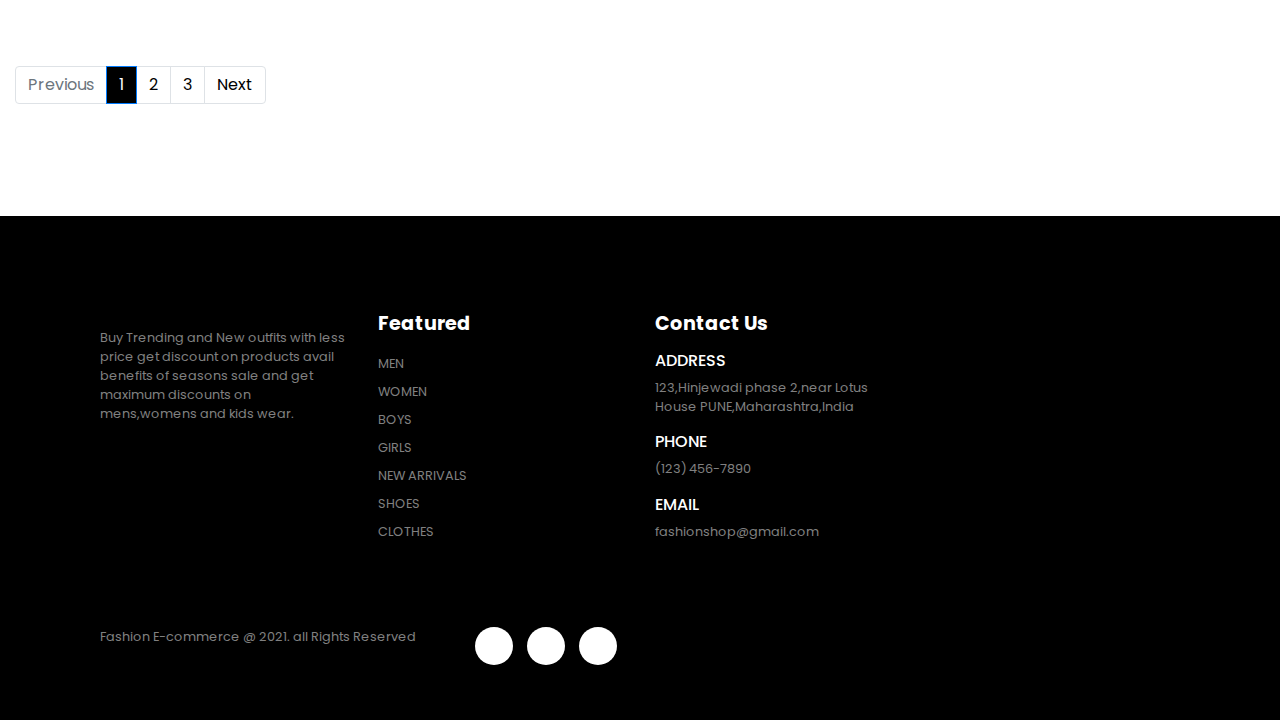
<file: shop.html>
<!DOCTYPE html>
<html lang="en">
<head>
    <meta charset="UTF-8">
    <meta name="viewport" content="width=device-width, initial-scale=1.0">
    <title>shop</title>

    <link rel="stylesheet" href="https://stackpath.bootstrapcdn.com/bootstrap/4.3.1/css/bootstrap.min.css"
    integrity="sha384-ggOyR0iXCbMQv3Xipma34MD+dH/1fQ784/j6cY/iJTQUOhcWr7x9JvoRxT2MZw1T" 
    crossorigin="anonymous">

    <link rel="stylesheet" href="https://pro.fontawesome.com/releases/v5.10.0/css/all.css"
    integrity="sha384-AYmEC3Yw5cVb3ZcuHtOA93w35dYTsvhLPVnYs9eStHfGJvOvKxVfELGroGkvsg+p"
    crossorigin="anonymous"/>

    <link rel="stylesheet" href="style.css">
     <style>
        .product img{
            width: 100%;
            height:auto;
            box-sizing:border-box;
            object-fit:cover;
        }

        #featured > div:nth-child(7) > nav > ul > li.page-item.active>a{
            background-color: black;
        }

        #featured > div:nth-child(7) > nav > ul > li:nth-child(n):hover>a
        {
            background-color: coral;
            color: white;
        }
        .pagination a{
            color: black;
        }
     </style>
</head>
<body>

    <!--Navigation-->

    <nav class="navbar navbar-expand-lg navbar-light bg-white py-3 fixed-top">
        <div class="container">
        <h2>Fashion</h2>
        <button class="navbar-toggler" type="button" data-bs-toggle="collapse"
         data-bs-target="#navbarSupportedContent" aria-controls="navbarSupportedContent" 
         aria-expanded="false" aria-label="Toggle navigation">
          <span><i id="bar" class="fas fa-bars"></i></span>
        </button>
      
        <div class="collapse navbar-collapse" id="navbarSupportedContent">
          <ul class="navbar-nav ml-auto">

            <li class="nav-item">
              <a class="nav-link" href="index.html">Home</a>
            </li>
            <li class="nav-item">
              <a class="nav-link active" href="shop.html">Shop</a>
            </li>
            <li class="nav-item">
                <a class="nav-link" href="">Blog</a>
              </li>
              <li class="nav-item">
                <a class="nav-link" href="">Cart</a>
              </li>
              
              <li class="nav-item">
                <i class="fal fa-search"></i>
                <i class="fal fa-shopping-bag" ></i>
              </li>
              </li>
              
           </div>
        </div>
      </nav>

     
      <section id="featured" class="my-5 py-5">
        <div class="container mt-5 py-5">
          <h2 class="font-weight-bold">Our Featured</h2>
          <hr>
          <p>Here you can check out our new products with fair price on Fashion</p>
        </div>
        <div class="row mx-auto container">
         <div onclick="window.location.href='sproduct.html';"class="product col-lg-3 col-md-4 col-12 text-center">
            <img class="img-fluid mb-3" src="./19 shirt.jpg" alt="">
            <div class="star">
              <i class="fas fa-star"></i>
              <i class="fas fa-star"></i>
              <i class="fas fa-star"></i>
              <i class="fas fa-star"></i>
            </div>
            <h5 class="p-name">Mens T-shirt</h5>
            <h4 class="p-price">580 Rs</h4>
            <button class="buy-btn">Buy Now</button>
          </div>
    
            <div class="product text-center col-lg-3 col-md-4 col-12">
              <img class="img-fluid mb-3" src="./f5.jpg" alt="">
              <div class="star">
                <i class="fas fa-star"></i>
                <i class="fas fa-star"></i>
                <i class="fas fa-star"></i>
                <i class="fas fa-star"></i>
              </div>
              <h5 class="p-name">Printed T-shirt</h5>
              <h4 class="p-price">400 Rs</h4>
              <button class="buy-btn">Buy Now</button>
            </div>
    
            
              <div class="product text-center col-lg-3 col-md-4 col-12">
                <img class="img-fluid mb-3" src="./f2.jpg" alt="">
                <div class="star">
                  <i class="fas fa-star"></i>
                  <i class="fas fa-star"></i>
                  <i class="fas fa-star"></i>
                  <i class="fas fa-star"></i>
                </div>
                <h5 class="p-name">Printed T-shirt</h5>
                <h4 class="p-price">730 Rs</h4>
                <button class="buy-btn">Buy Now</button>
              </div>
    
    
              
                <div class="product text-center col-lg-3 col-md-4 col-12">
                  <img class="img-fluid mb-3" src="./black men.webp" alt="">
                  <div class="star">
                    <i class="fas fa-star"></i>
                    <i class="fas fa-star"></i>
                    <i class="fas fa-star"></i>
                    <i class="fas fa-star"></i>
                  </div>
                  <h5 class="p-name">Full-sleeve T-shirt</h5>
                  <h4 class="p-price">450 Rs</h4>
                  <button class="buy-btn">Buy Now</button>
                </div>
         </div>


         <div class="row mx-auto container-fluid">
            <div class="product text-center col-lg-3 col-md-4 col-12">
              <img class="img-fluid mb-3" src="./red jacket.avif" alt="">
              <div class="star">
                <i class="fas fa-star"></i>
                <i class="fas fa-star"></i>
                <i class="fas fa-star"></i>
                <i class="fas fa-star"></i>
              </div>
              <h5 class="p-name">Womens Red Jacket</h5>
              <h4 class="p-price">567 Rs</h4>
              <button class="buy-btn">Buy Now</button>
            </div>
      
              <div class="product text-center col-lg-3 col-md-4 col-12">
                <img class="img-fluid mb-3" src="./women jeans.webp" alt="">
                <div class="star">
                  <i class="fas fa-star"></i>
                  <i class="fas fa-star"></i>
                  <i class="fas fa-star"></i>
                  <i class="fas fa-star"></i>
                </div>
                <h5 class="p-name">Blue Jeans</h5>
                <h4 class="p-price">600 Rs</h4>
                <button class="buy-btn">Buy Now</button>
              </div>
      
              
                <div class="product text-center col-lg-3 col-md-4 col-12">
                  <img class="img-fluid mb-3" src="./green top.avif" alt="">
                  <div class="star">
                    <i class="fas fa-star"></i>
                    <i class="fas fa-star"></i>
                    <i class="fas fa-star"></i>
                    <i class="fas fa-star"></i>
                  </div>
                  <h5 class="p-name">Womens Top</h5>
                  <h4 class="p-price">460 Rs</h4>
                  <button class="buy-btn">Buy Now</button>
                </div>
      
      
                
                  <div class="product text-center col-lg-3 col-md-4 col-12">
                    <img class="img-fluid mb-3" src="./top 2.webp" alt="">
                    <div class="star">
                      <i class="fas fa-star"></i>
                      <i class="fas fa-star"></i>
                      <i class="fas fa-star"></i>
                      <i class="fas fa-star"></i>
                    </div>
                    <h5 class="p-name">Womens Top</h5>
                    <h4 class="p-price">865 Rs</h4>
                    <button class="buy-btn">Buy Now</button>
                  </div>
           </div>


           <div class="row mx-auto container-fluid">
            <div class="product text-center col-lg-3 col-md-4 col-12">
              <img class="img-fluid mb-3" src="./ladki 2.webp" alt="">
              <div class="star">
                <i class="fas fa-star"></i>
                <i class="fas fa-star"></i>
                <i class="fas fa-star"></i>
                <i class="fas fa-star"></i>
              </div>
              <h5 class="p-name">Kids Frock</h5>
              <h4 class="p-price">653 Rs</h4>
              <button class="buy-btn">Buy Now</button>
            </div>
      
              <div class="product text-center col-lg-3 col-md-4 col-12">
                <img class="img-fluid mb-3" src="./boy small.jpg" alt="">
                <div class="star">
                  <i class="fas fa-star"></i>
                  <i class="fas fa-star"></i>
                  <i class="fas fa-star"></i>
                  <i class="fas fa-star"></i>
                </div>
                <h5 class="p-name">Boys Jacket</h5>
                <h4 class="p-price"> 379 Rs</h4>
                <button class="buy-btn">Buy Now</button>
              </div>
      
              
                <div class="product text-center col-lg-3 col-md-4 col-12">
                  <img class="img-fluid mb-3" src="./girl dress 2.webp" alt="">
                  <div class="star">
                    <i class="fas fa-star"></i>
                    <i class="fas fa-star"></i>
                    <i class="fas fa-star"></i>
                    <i class="fas fa-star"></i>
                  </div>
                  <h5 class="p-name">Kids Traditional Wear</h5>
                  <h4 class="p-price">$490 Rs</h4>
                  <button class="buy-btn">Buy Now</button>
                </div>
      
      
                
                  <div class="product text-center col-lg-3 col-md-4 col-12">
                    <img class="img-fluid mb-3" src="./boy dress.jpg" alt="">
                    <div class="star">
                      <i class="fas fa-star"></i>
                      <i class="fas fa-star"></i>
                      <i class="fas fa-star"></i>
                      <i class="fas fa-star"></i>
                    </div>
                    <h5 class="p-name">Kids Shirt</h5>
                    <h4 class="p-price">278 Rs</h4>
                    <button class="buy-btn">Buy Now</button>
                  </div>
           </div>


           <div class="row mx-auto container-fluid">
            <div class="product text-center col-lg-3 col-md-4 col-12">
              <img class="img-fluid mb-3" src="./neck.avif" alt="">
              <div class="star">
                <i class="fas fa-star"></i>
                <i class="fas fa-star"></i>
                <i class="fas fa-star"></i>
                <i class="fas fa-star"></i>
              </div>
              <h5 class="p-name">Womens Necklace</h5>
              <h4 class="p-price">499 Rs</h4>
              <button class="buy-btn">Buy Now</button>
            </div>
      
              <div class="product text-center col-lg-3 col-md-4 col-12">
                <img class="img-fluid mb-3" src="./WATCHES 2.webp" alt="">
                <div class="star">
                  <i class="fas fa-star"></i>
                  <i class="fas fa-star"></i>
                  <i class="fas fa-star"></i>
                  <i class="fas fa-star"></i>
                </div>
                <h5 class="p-name">Stylish Watch</h5>
                <h4 class="p-price">978 Rs</h4>
                <button class="buy-btn">Buy Now</button>
              </div>
      
              
                <div class="product text-center col-lg-3 col-md-4 col-12">
                  <img class="img-fluid mb-3" src="./silver earing.webp" alt="">
                  <div class="star">
                    <i class="fas fa-star"></i>
                    <i class="fas fa-star"></i>
                    <i class="fas fa-star"></i>
                    <i class="fas fa-star"></i>
                  </div>
                  <h5 class="p-name">Womens Earrings</h5>
                  <h4 class="p-price">150 Rs</h4>
                  <button class="buy-btn">Buy Now</button>
                </div>
      
      
                
                  <div class="product text-center col-lg-3 col-md-4 col-12">
                    <img class="img-fluid mb-3" src="./pendent 2.jpg" alt="">
                    <div class="star">
                      <i class="fas fa-star"></i>
                      <i class="fas fa-star"></i>
                      <i class="fas fa-star"></i>
                      <i class="fas fa-star"></i>
                    </div>
                    <h5 class="p-name">Womens Pendent</h5>
                    <h4 class="p-price">235 Rs</h4>
                    <button class="buy-btn">Buy Now</button>
                  </div>
           </div>


           <div class="row mx-auto container-fluid">
            <div class="product text-center col-lg-3 col-md-4 col-12">
              <img class="img-fluid mb-3" src="./white watch.jpg" alt="">
              <div class="star">
                <i class="fas fa-star"></i>
                <i class="fas fa-star"></i>
                <i class="fas fa-star"></i>
                <i class="fas fa-star"></i>
              </div>
              <h5 class="p-name">Mens Watch</h5>
              <h4 class="p-price">929 Rs</h4>
              <button class="buy-btn">Buy Now</button>
            </div>
      
              <div class="product text-center col-lg-3 col-md-4 col-12">
                <img class="img-fluid mb-3" src="./MEN T SHIRTD.webp" alt="">
                <div class="star">
                  <i class="fas fa-star"></i>
                  <i class="fas fa-star"></i>
                  <i class="fas fa-star"></i>
                  <i class="fas fa-star"></i>
                </div>
                <h5 class="p-name"> Mens T-shirt</h5>
                <h4 class="p-price">566 Rs</h4>
                <button class="buy-btn">Buy Now</button>
              </div>
      
              
                <div class="product text-center col-lg-3 col-md-4 col-12">
                  <img class="img-fluid mb-3" src="./road 1.avif" alt="">
                  <div class="star">
                    <i class="fas fa-star"></i>
                    <i class="fas fa-star"></i>
                    <i class="fas fa-star"></i>
                    <i class="fas fa-star"></i>
                  </div>
                  <h5 class="p-name">Pink Frock</h5>
                  <h4 class="p-price"> 1300 Rs</h4>
                  <button class="buy-btn">Buy Now</button>
                </div>
      
      
                
                  <div class="product text-center col-lg-3 col-md-4 col-12">
                    <img class="img-fluid mb-3" src="./ladki 4.jpeg" alt="">
                    <div class="star">
                      <i class="fas fa-star"></i>
                      <i class="fas fa-star"></i>
                      <i class="fas fa-star"></i>
                      <i class="fas fa-star"></i>
                    </div>
                    <h5 class="p-name">Kids wear</h5>
                    <h4 class="p-price">680 Rs</h4>
                    <button class="buy-btn">Buy Now</button>
                  </div>
           </div>


           <div class="row mx-auto container-fluid">
            <div class="product text-center col-lg-3 col-md-4 col-12">
              <img class="img-fluid mb-3" src="./10 shirt.webp" alt="">
              <div class="star">
                <i class="fas fa-star"></i>
                <i class="fas fa-star"></i>
                <i class="fas fa-star"></i>
                <i class="fas fa-star"></i>
              </div>
              <h5 class="p-name">Blue T-shirt</h5>
              <h4 class="p-price">350 Rs</h4>
              <button class="buy-btn">Buy Now</button>
            </div>
      
              <div class="product text-center col-lg-3 col-md-4 col-12">
                <img class="img-fluid mb-3" src="./women frock.jpg" alt="">
                <div class="star">
                  <i class="fas fa-star"></i>
                  <i class="fas fa-star"></i>
                  <i class="fas fa-star"></i>
                  <i class="fas fa-star"></i>
                </div>
                <h5 class="p-name">Women Frock</h5>
                <h4 class="p-price">650 Rs</h4>
                <button class="buy-btn">Buy Now</button>
              </div>
      
              
                <div class="product text-center col-lg-3 col-md-4 col-12">
                  <img class="img-fluid mb-3" src="./13 black denim.jpg" alt="">
                  <div class="star">
                    <i class="fas fa-star"></i>
                    <i class="fas fa-star"></i>
                    <i class="fas fa-star"></i>
                    <i class="fas fa-star"></i>
                  </div>
                  <h5 class="p-name">Black Jacket</h5>
                  <h4 class="p-price">899</h4>
                  <button class="buy-btn">Buy Now</button>
                </div>
      
      
                
                  <div class="product text-center col-lg-3 col-md-4 col-12">
                    <img class="img-fluid mb-3" src="./frock 2.jpg" alt="">
                    <div class="star">
                      <i class="fas fa-star"></i>
                      <i class="fas fa-star"></i>
                      <i class="fas fa-star"></i>
                      <i class="fas fa-star"></i>
                    </div>
                    <h5 class="p-name">Womens Frock</h5>
                    <h4 class="p-price">499 Rs</h4>
                    <button class="buy-btn">Buy Now</button>
                  </div>


                  <nav aria-label="...">
                    <ul class="pagination mt-5">
                        <li class="page-item disabled">
                            <a class="page-link" href="#" tabindex="-1" aria-disabled="true">Previous</a>
                        </li>
                    <li class="page-item active"><a class="page-link" href="#">1</a></li>
                    <li class="page-item" aria-current="page">
                        <a class="page-link" href="#">2</a>
                    </li>
                    <li class="page-item"><a class="page-link" href="#">3</a></li>
                    <li class="page-item">
                        <a class="page-link" href="#">Next</a>
                    </li>
                    </ul>
                  </nav>
           </div>
       </section>
    



      <footer class="mt-5 py-5">
        <div class="row container mx-auto pt-5">
          <div class="footer-one col-lg-3 col-md-6 col-12">
          
          <p class="pt-3"> Buy Trending and New outfits with less price get discount on products avail benefits of seasons sale and get maximum discounts on mens,womens and kids wear.</p>
          </div>
          <div class="footer-one col-lg-3 col-md-6 col-12 mb-3">
            <h5 class="pb-2">Featured</h5>
            <ul class="text-uppercase list-unstyled">
            <li><a href="#">men</a></li>
            <li><a href="#">women</a></li>
            <li><a href="#">boys</a></li>
            <li><a href="#">girls</a></li>
            <li><a href="#">new arrivals</a></li>
            <li><a href="#">shoes</a></li>
            <li><a href="#">clothes</a></li>
          </ul>
          </div>
         
          <div class="footer-one col-lg-3 col-md-6 col-12 mb-3">
            <h5 class="pb-2">Contact Us</h5>
          <div>
               <h6 class="text-uppercase">Address</h6>
               <p>123,Hinjewadi phase 2,near Lotus House PUNE,Maharashtra,India</p>
          </div>
  
          <div>
            <h6 class="text-uppercase">Phone</h6>
            <p>(123) 456-7890</p>
          </div>
  
          <div>
            <h6 class="text-uppercase">Email</h6>
            <p>fashionshop@gmail.com</p>
          </div>
          </div>
          </div>
         
    
  
    <div class="copyright mt-5">
      <div class="row container mx-auto">
  
        
        <div class="col-lg-4 col-md-6 col-12 text-nowrap mb-2">
          <p>Fashion E-commerce @ 2021. all Rights Reserved</p>
        </div>
        <div class="col-lg-4 col-md-6 col-12">
          <a href="#"><i class="fab fa-facebook-f"></i></a>
          <a href="#"><i class="fab fa-twitter"></i></a>
          <a href="#"><i class="fab fa-linkedin-in"></i></a>
        </div>
      </div>
    </div>
   </footer>

      <script src="https://cdn.jsdelivr.net/npm/@popperjs/core@2.11.8/dist/umd/popper.min.js" 
      integrity="sha384-I7E8VVD/ismYTF4hNIPjVp/Zjvgyol6VFvRkX/vR+Vc4jQkC+hVqc2pM8ODewa9r" 
      crossorigin="anonymous"></script>
  
      <script src="https://cdn.jsdelivr.net/npm/bootstrap@5.3.3/dist/js/bootstrap.min.js" 
      integrity="sha384-0pUGZvbkm6XF6gxjEnlmuGrJXVbNuzT9qBBavbLwCsOGabYfZo0T0to5eqruptLy" 
      crossorigin="anonymous"></script>  
  
  
</body>
</html>
</file>
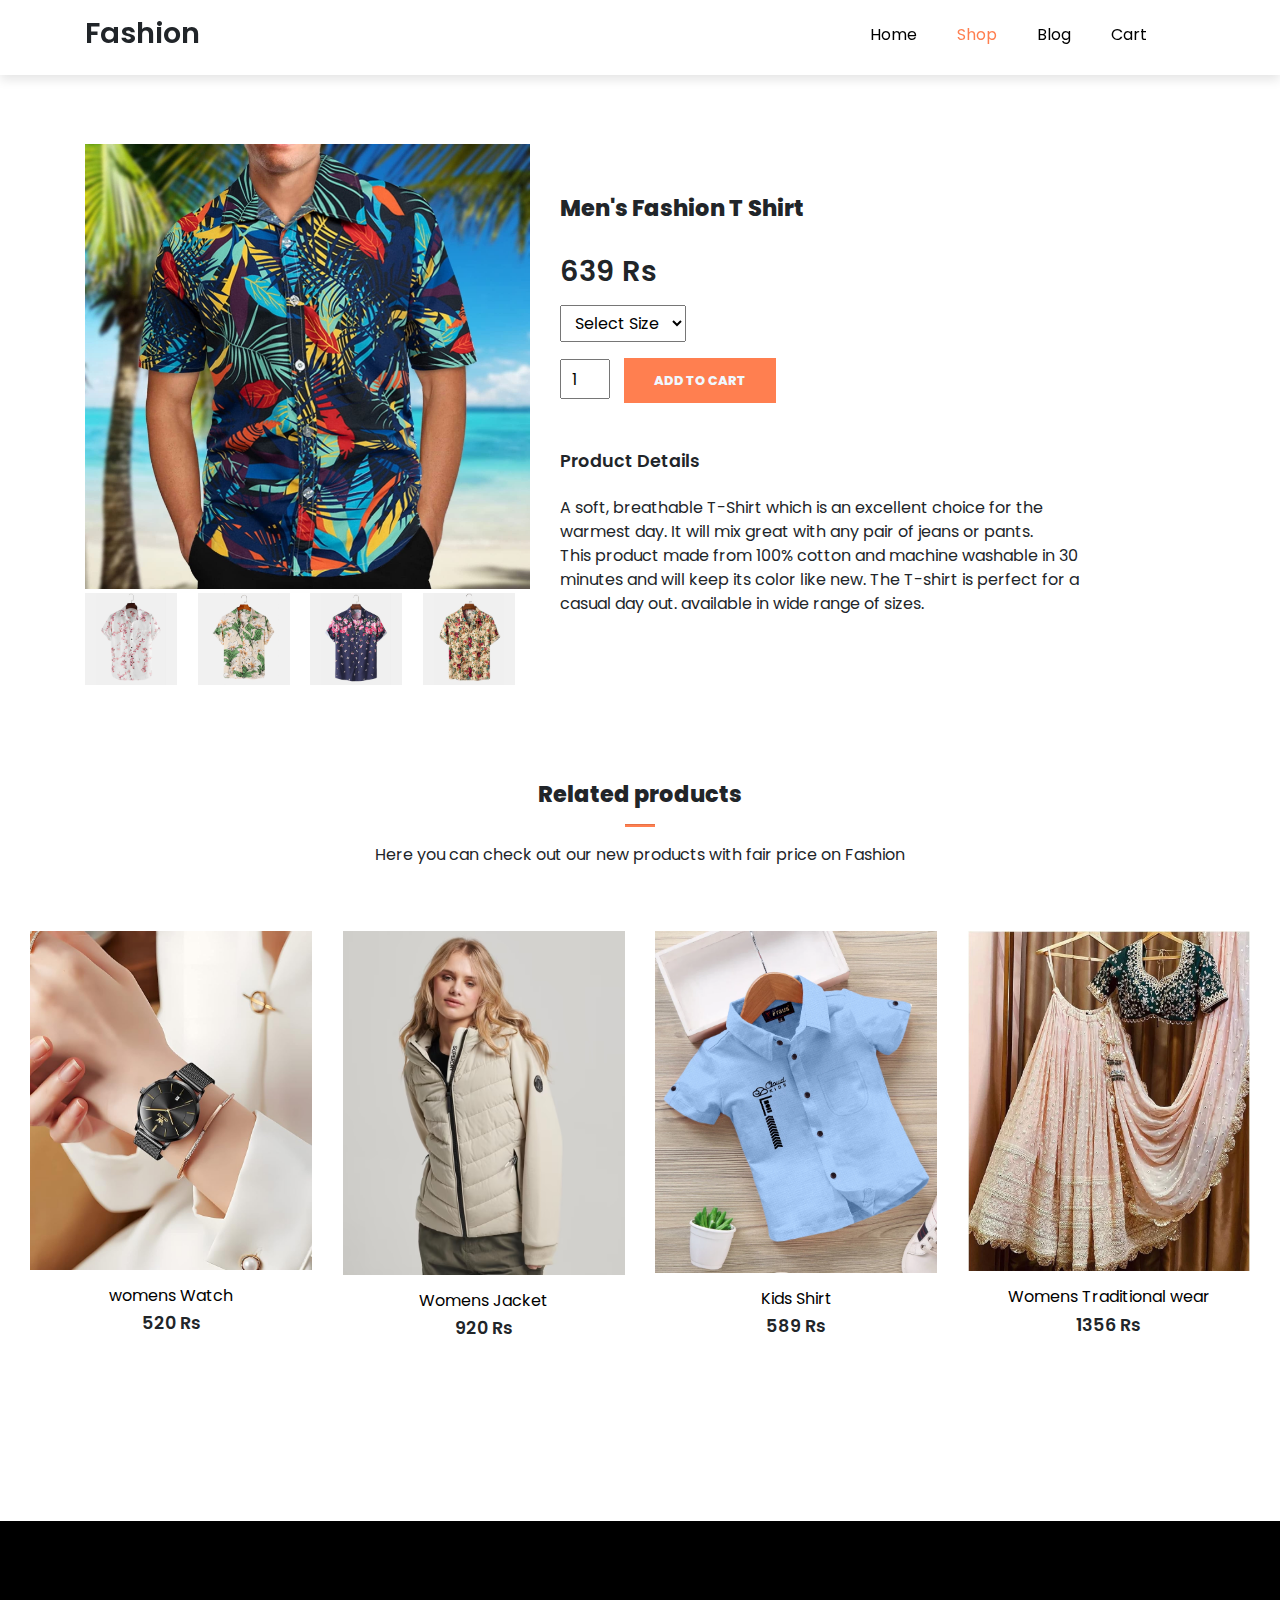
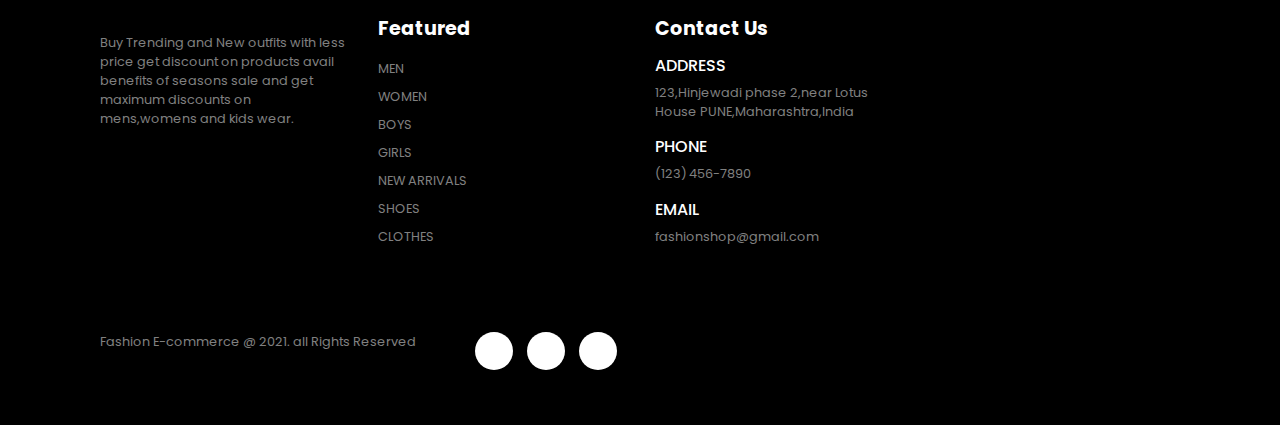
<file: sproduct.html>
<!DOCTYPE html>
<html lang="en">
<head>
    <meta charset="UTF-8">
    <meta name="viewport" content="width=device-width, initial-scale=1.0">
    <title>sproduct</title>

    <link rel="stylesheet" href="https://stackpath.bootstrapcdn.com/bootstrap/4.3.1/css/bootstrap.min.css"
    integrity="sha384-ggOyR0iXCbMQv3Xipma34MD+dH/1fQ784/j6cY/iJTQUOhcWr7x9JvoRxT2MZw1T" 
    crossorigin="anonymous">

    <link rel="stylesheet" href="https://pro.fontawesome.com/releases/v5.10.0/css/all.css"
    integrity="sha384-AYmEC3Yw5cVb3ZcuHtOA93w35dYTsvhLPVnYs9eStHfGJvOvKxVfELGroGkvsg+p"
    crossorigin="anonymous"/>

    <link rel="stylesheet" href="style.css">
    <style>
      .small-img-group{
        display: flex;
        justify-content:space-between;
      }

      .small-img-col{
        flex-basis: 24%;
        cursor:pointer;
        padding-right: 15px;
      }

      .sproduct select{
        display: block;
        padding: 5px 10px;
      }
      .sproduct input{
        width: 50px;
        height: 40px;
        padding-left: 10px;
        font-size: 16px;
        margin-right: 10px;
      }

      .sproduct input:focus{
        outline: none;
      }
      .buy-btn{
        background: coral;
        opacity:1;
        transition: 0.3s all;
      }
    </style>
</head>
<body>
    <!--Navigation-->

    <nav class="navbar navbar-expand-lg navbar-light bg-white py-3 fixed-top">
        <div class="container">
        <h2>Fashion</h2>
        <button class="navbar-toggler" type="button" data-bs-toggle="collapse"
         data-bs-target="#navbarSupportedContent" aria-controls="navbarSupportedContent" 
         aria-expanded="false" aria-label="Toggle navigation">
          <span><i id="bar" class="fas fa-bars"></i></span>
        </button>
      
        <div class="collapse navbar-collapse" id="navbarSupportedContent">
          <ul class="navbar-nav ml-auto">

            <li class="nav-item">
              <a class="nav-link" href="index.html">Home</a>
            </li>
            <li class="nav-item">
              <a class="nav-link active" href="shop.html">Shop</a>
            </li>
            <li class="nav-item">
                <a class="nav-link" href="blog.html">Blog</a>
              </li>
              <li class="nav-item">
                <a class="nav-link" href="cart.html">Cart</a>
              </li>
              
              <li class="nav-item"> 
                <i class="fal fa-search"></i>
                <i class="fal fa-shopping-bag"></i>
              </li>
              
           </div>
        </div>
      </nav>

      <section class="container sproduct my-5 pt-5">
        <div class="row mt-5">
          <div class="col-lg-5 col-md-12 col-12">
            <img class="img-fluid w-100 pb-1" src="./19 shirt.jpg" id="MainImg" alt="">

            <div class="small-img-group">
              <div class="small-img-col">
                <img src="./f4.jpg" width="100%" class="small-img" alt="">
              </div>

              
                <div class="small-img-col">
                  <img src="./f2.jpg" width="100%" class="small-img" alt="">
                </div>

                
                  <div class="small-img-col">
                    <img src="./f5.jpg" width="100%" class="small-img" alt="">
                  </div>

                  
                    <div class="small-img-col">
                      <img src="./f3 (1).jpg" width="100%" class="small-img" alt="">
                    </div>
            </div>
        </div>

        <div class="col-lg-6 col-md-12 col-12">
          <h6>Home / T-shirt</h6>
          <h3 class="py-4">Men's Fashion T Shirt</h3>
          <h2>639 Rs</h2>
          <select class="my-3">
            <option>Select Size</option>
            <option>XL</option>
            <option>XXL</option>
            <option>Small</option>
            <option>Large</option>
          </select>
          <input type="number" value="1">
          <button class="buy-btn">Add To Cart</button>
          <h4 class="mt-5 mb-4">Product Details</h4>
          <span>A soft, breathable T-Shirt which is an excellent choice for the warmest day. It will mix great with any pair of jeans or pants.<br>This product made from 100% cotton and machine washable in 30 minutes and will keep its color like new. The T-shirt is perfect for a casual day out. available in wide range of sizes.
           
             
          </span>
        </div>
        </div>
      </section>

      <section id="featured" class="my-5 pb-5">
        <div class="container text-center mt-5 py-5">
          <h3>Related products</h3>
          <hr class="mx-auto">
          <p>Here you can check out our new products with fair price on Fashion</p>
        </div>
        <div class="row mx-auto container-fluid">
          
          <div class="product text-center col-lg-3 col-md-4 col-12">
            <img class="img-fluid mb-3" src="./watchess.jpg" alt="">
            <div class="star">
              <i class="fas fa-star"></i>
              <i class="fas fa-star"></i>
              <i class="fas fa-star"></i>
              <i class="fas fa-star"></i>
            </div>
            <h5 class="p-name">womens Watch</h5>
            <h4 class="p-price">520 Rs</h4>
            <button class="buy-btn">Buy Now</button>
          </div>
    
            <div class="product text-center col-lg-3 col-md-4 col-12">
              <img class="img-fluid mb-3" src="./women jcket.avif" alt="">
              <div class="star">
                <i class="fas fa-star"></i>
                <i class="fas fa-star"></i>
                <i class="fas fa-star"></i>
                <i class="fas fa-star"></i>
              </div>
              <h5 class="p-name">Womens Jacket</h5>
              <h4 class="p-price">920 Rs</h4>
              <button class="buy-btn">Buy Now</button>
            </div>
    
            
              <div class="product text-center col-lg-3 col-md-4 col-12">
                <img class="img-fluid mb-3" src="./kid shirt.webp" alt="">
                <div class="star">
                  <i class="fas fa-star"></i>
                  <i class="fas fa-star"></i>
                  <i class="fas fa-star"></i>
                  <i class="fas fa-star"></i>
                </div>
                <h5 class="p-name">Kids Shirt</h5>
                <h4 class="p-price">589 Rs</h4>
                <button class="buy-btn">Buy Now</button>
              </div>
    
    
              
                <div class="product text-center col-lg-3 col-md-4 col-12">
                  <img class="img-fluid mb-3" src="./lehenga.jpg" alt="">
                  <div class="star">
                    <i class="fas fa-star"></i>
                    <i class="fas fa-star"></i>
                    <i class="fas fa-star"></i>
                    <i class="fas fa-star"></i>
                  </div>
                  <h5 class="p-name">Womens Traditional wear</h5>
                  <h4 class="p-price">1356 Rs</h4>
                  <button class="buy-btn">Buy Now</button>
                </div>
         </div>
       </section>

      <footer class="mt-5 py-5">
        <div class="row container mx-auto pt-5">
          <div class="footer-one col-lg-3 col-md-6 col-12">
          <p class="pt-3"> Buy Trending and New outfits with less price get discount on products avail benefits of seasons sale and get maximum discounts on mens,womens and kids wear.</p>
          </div>
          <div class="footer-one col-lg-3 col-md-6 col-12 mb-3">
            <h5 class="pb-2">Featured</h5>
            <ul class="text-uppercase list-unstyled">
            <li><a href="#">men</a></li>
            <li><a href="#">women</a></li>
            <li><a href="#">boys</a></li>
            <li><a href="#">girls</a></li>
            <li><a href="#">new arrivals</a></li>
            <li><a href="#">shoes</a></li>
            <li><a href="#">clothes</a></li>
          </ul>
          </div>
  
          <div class="footer-one col-lg-3 col-md-6 col-12 mb-3">
            <h5 class="pb-2">Contact Us</h5>
          <div>
               <h6 class="text-uppercase">Address</h6>
               <p>123,Hinjewadi phase 2,near Lotus House PUNE,Maharashtra,India</p>
          </div>
               <div>
            <h6 class="text-uppercase">Phone</h6>
            <p>(123) 456-7890</p>
          </div>
           <div>
            <h6 class="text-uppercase">Email</h6>
            <p>fashionshop@gmail.com</p>
          </div>
        </div>
    </div>
  
    <div class="copyright mt-5">
      <div class="row container mx-auto">
  
        
        <div class="col-lg-4 col-md-6 col-12 text-nowrap mb-2">
          <p>Fashion E-commerce @ 2021. all Rights Reserved</p>
        </div>
        <div class="col-lg-4 col-md-6 col-12">
          <a href="#"><i class="fab fa-facebook-f"></i></a>
          <a href="#"><i class="fab fa-twitter"></i></a>
          <a href="#"><i class="fab fa-linkedin-in"></i></a>
        </div>
      </div>
    </div>
      </footer>
      <script src="https://cdn.jsdelivr.net/npm/@popperjs/core@2.11.8/dist/umd/popper.min.js" 
    integrity="sha384-I7E8VVD/ismYTF4hNIPjVp/Zjvgyol6VFvRkX/vR+Vc4jQkC+hVqc2pM8ODewa9r" 
    crossorigin="anonymous"></script>

    <script src="https://cdn.jsdelivr.net/npm/bootstrap@5.3.3/dist/js/bootstrap.min.js" 
    integrity="sha384-0pUGZvbkm6XF6gxjEnlmuGrJXVbNuzT9qBBavbLwCsOGabYfZo0T0to5eqruptLy" 
    crossorigin="anonymous"></script> 
    
    

</body>
</html>
</file>
<file: style.css>
@import url('https://fonts.googleapis.com/css2?family=Poppins:wght@100;200;300;400;500;600;700;800;900&display=swap');

* {
    margin: 0;
    padding: 0;
    box-sizing: border-box;
}
body{
    font-family: 'Poppins', sans-serif;
}

h1{
    font-size: 2.5rem;
    font-weight: 700;
}

h2{
    
    font-size: 1.8rem;
    font-weight: 600;

}
h3{
    
    font-size: 1.4rem;
    font-weight: 800;

}
h4{
    
    font-size: 1.1rem;
    font-weight: 600;

}
h5{
    
    font-size: 1rem;
    font-weight: 400;
    color:black

}
h6{
    color: white;
}

button{
    font-size: 0.8rem;
    font-weight: 800;
    outline: none;
    border: none;
    background-color:black;
    color:aliceblue;
    padding:13px 30px;
    cursor:pointer;
    text-transform: uppercase;
    transition:0.3s ease;
}

button:hover{
    background-color: black;
  }

  hr{
    width: 30px;
    height: 2px;
    background-color: coral;
  }

  .star i{
    font-size: 0.8rem;
    color: goldenrod;
  }

.navbar{
    font-size: 16px;
    top: 0;
    left:0;
    box-shadow: 0 5px 10px rgba(0,0,0,0.1);
}


.navbar-light .navbar-nav .nav-link{
    padding: 0 20px;
    color: black;
    transition: 0.3s ease;
}

.navbar-light .navbar-nav .nav-link:hover,
.navbar i:hover,
.navbar-light .navbar-nav .nav-link.active,
.navbar i.active {
  color: coral;
}

.navbar i{
    font-size: 1.2rem;
    padding: 0 7px;
    cursor:pointer;
    font-weight: 500;
    transition: 0.3s ease;

}

#bar{
    font-size:1.5rem;
    padding: 7px;
    cursor: pointer;
    font-weight: 500;
    transition: 0.3s ease;
    color: black;
}

#bar:hover,
#bar.active{
    color: white;
}

.navbar-light .navbar-toggler{
    border:none;
    outline:none;
}

@media only screen and (max-width:991px){
    body>nav>div>button:hover,
    body>nav>div>button:focus{
        background-color: coral;
    }
    body>nav>div>button:hover #bar,
    body>nav>div>button:focus #bar{
        color: white;
    }

    #navbarSupportedContent > ul{
        margin:1rem;
        justify-content:flex-end;
        align-items:flex-end;
        text-align:right;

    }
   #navbarSupportedContent > ul > li:nth-child(n) > a{
    padding: 10px 0;
   }

}

#home {
    background-image: url('./apple 4.webp');
    width: 100%;
    height: 97vh;
    background-size: cover; 
    background-position:top center;
    display:flex;
    flex-direction: column;
    justify-content:center;
    align-items:flex-start;
}

#home span{
    color: purple;
}

#new .one img{
    width: 100%;
    height: 100%;
    background-position: center center;
    background-repeat:no-repeat;
    background-size:cover;
    position:relative;
}

#new .one .details{
    position:absolute;
    width: 100%;
    height:100%;
    top:0;
    left:0;
    transition: 0.3s ease;

}
 #new .one:hover .details{
    cursor:pointer;
    background-color:rgba(245,178,178,0.7);
 }

 #new .one .details button{
    display: inline-block;
    font-size: 14px;
    font-weight: 500;
    color: black;
    background:none;
    text-transform:uppercase;
    border-bottom: 1px solid black;
    padding: 2.5px;
    transform:translateY(70px);
    transition: 0.3s ease;
}

#new .one .details button:hover{
    color:white;
    border-bottom: 1px solid white;
}

#new .one:nth-child(1) .details{
    display:flex;
    justify-content:center;
    flex-direction:column;
    align-items:center;
    text-align:center;
}

#new .one:nth-child(2) .details{
    display:flex;
    justify-content:center;
    flex-direction:column;
    align-items:center;
    text-align:center;
}

#new .one:nth-child(3) .details{
    display:flex;
    justify-content:center;
    flex-direction:column;
    align-items:center;
    text-align:center;
}

/*---products---*/

.product{
    cursor: pointer;
    margin-bottom: 2rem;
}

.product img{
    transition: 0.3s all;
}

.product:hover img{
    opacity: 0.7;
}

.product .buy-btn{
    background:coral;
    transform:translateY(20px);
    opacity: 0;
    transition: 0.3s all;
}

.product:hover .buy-btn {
    transform: translateY(0);
    opacity:1;
}

#banner{
    background-image: url('./flip 1.jpg');
    width: 100%;
    height: 60vh;
    background-size: cover; 
    background-position:top 70px center;
    background-repeat: no-repeat;
    background-attachment: fixed;
    display:flex;
    flex-direction: column;
    justify-content:center;
    align-items:flex-start;
}
 #banner h4{
    color: white;
 }

#banner h1{
    color: white;
}

#banner button{
    background-color: purple;
}

footer {
    background-color:black;
}

footer h5{
    color:white;
    font-weight: 700;
    font-size: 1.2rem;
}

footer li{
    padding-bottom: 4px;
}

footer li a{
    font-size: 0.8rem;
    color: grey;

}
footer li a:hover{
    color:white;
}

footer p{
    color: grey;
    font-size: 0.8rem;
}

footer .copyright a{
    color:black;
    width: 38px;
    height: 38px;
    background-color: white;
    display:inline-block;
    text-align:center;
    line-height: 38px;
    border-radius: 50%;
    transition: 0.3s ease;
    margin: 0 5px;
}

footer .copyright a:hover{
    color: white;
    background-color: coral;
}

#blog-container .post .post-img{
    overflow:hidden;
    cursor:pointer;
}
#blog-container .post img{
    transition:0.3s ease;
}
#blog-container .post:hover img{
    transform:scale(1.3) rotate(-10deg);
    opacity: 0.8;
}

#blog-container .post h3{
    transition:0.3s ease;
    cursor:pointer;

}

#blog-container .post:hover h3{
    color: coral;
}

/*-------cart-----*/
#cart-container{
    overflow:auto;
}

#cart-container table{
    border-collapse: collapse;
    width: 100%;
    table-layout: fixed;
}

#cart-container table thead{
    font-weight: 700;
}
#cart-container table thead td{
    background: coral;
    color: white;
    border: none;
    padding: 6px 0;
}

#cart-container table td{
    border: 1px solid white;
    text-align:center;
}

#cart-container table td:nth-child(1){
    width: 100px;
}

#cart-container table td:nth-child(2),
#cart-container table td:nth-child(3){
    width: 200px;
}

#cart-container table td:nth-child(4),
#cart-container table td:nth-child(5),
#cart-container table td:nth-child(6){
    width: 170px;
}

#cart-container table tbody img{
    width: 100px;
    height: 80px;
    object-fit:cover;
    padding-bottom: 15px;
}

#cart-container table tbody i{
    color: gray;

}
#cart-bottom .coupon>div 
#cart-bottom .total>div{
    border:1px solid gray;
}

#cart-bottom .coupon h5,
#cart-bottom .total h5{
    background:coral;
    color: white;
    border: none;
    padding: 6px 12px;
    font-weight: 700;
}

#cart-bottom .coupon p,
#cart-bottom .coupon input{
    padding: 0 12px;
}

#cart-bottom .coupon input{
    height: 44px;
}

#cart-bottom .coupon input,
#cart-bottom .coupon button{
    margin: 0 0 20px 12px;
}

#cart-bottom .total div>div{
    padding: 0 12px;
}

#cart-bottom .total h6{
    color: black;
}

.second-hr{
    background: white;
    width: 100%;
    height: 1px;
}

#cart-bottom .total div>button{
    margin: 0 12px 20px 0;
    display:flex;
    justify-content:flex-end;
}
</file>
